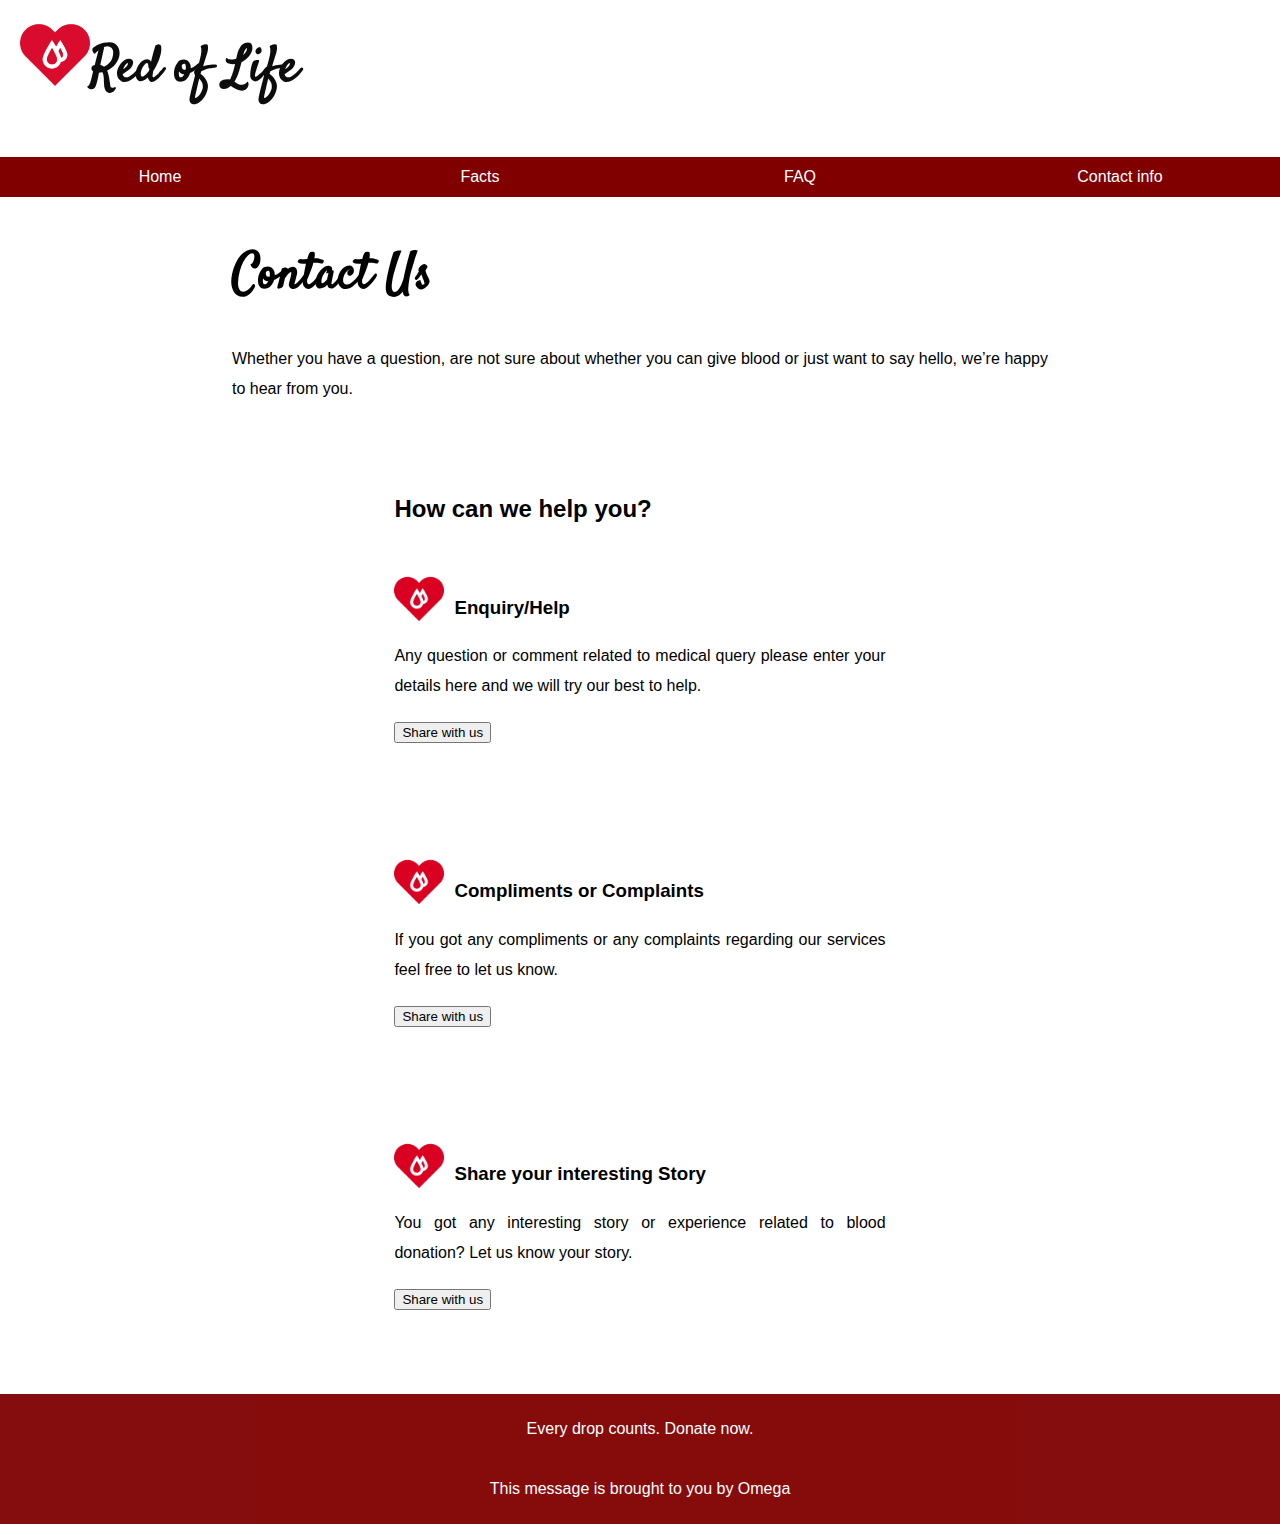
<file: contact.html>
<!DOCTYPE html>
<html lang="en" dir="ltr">
  <head>
    <meta charset="utf-8">
    <title>Red of Life</title>
    <link rel="icon" href="img/heart2.ico">
    <link href="https://fonts.googleapis.com/css?family=Satisfy" rel="stylesheet">
    <link href="https://fonts.googleapis.com/css?family=Alegreya+Sans" rel="stylesheet">
    <link rel="stylesheet" href="redstyle.css">
  </head>
  <body>
    <header>
      <img src="img/heart2.png" id="logo" alt="img">
      <h1>Red of Life</h1>
    </header>
    <div class="menu">
      <nav>
        <ul>
          <li><a href="index.html">Home</a></li>
          <li>Facts
            <ul>
              <li><a href="history.html">History</a></li>
              <li><a href="research.html">Research</a></li>
              <li><a href="statistics.html">Statistics</a></li>
              <li><a href="bloodtype.html">Blood Types</a></li>
              <li><a href="guide.html">Guide to donating blood</a></li>
              <li><a href="funfacts.html">Fun Facts</a></li>
              <li><a href="diseases.html">Blood Diseases</a></li>
              <li><a href="drive.html">Blood Drives</a></li>
            </ul>
          </li>
          <li><a href="faq.html">FAQ</a></li>
          <li><a href="contact.html">Contact info</a></li>
        </ul>
      </nav>

    </div>
    <section>
      <h1>Contact Us</h1>
      <p>Whether you have a question, are not sure about whether you can give blood or just want to say hello, we’re happy to hear from you.</p>

      <div class="">

        <section>
          <h2>How can we help you?</h2><br>
          <img src="img/heart2.png" id="logosmall" alt="">
          <h3>Enquiry/Help</h3>
          <p>Any question or comment related to medical query please enter your details here and we will try our best to help.</p>
          <input type="button" onclick="location.href='form.html'" value="Share with us" />
        </section>

        <section>
          <img src="img/heart2.png" id="logosmall" alt="">
          <h3>Compliments or Complaints</h3>
          <p>If you got any compliments or any complaints regarding our services feel free to let us know.</p>
          <input type="button" onclick="location.href='form.html'" value="Share with us" />
        </section>

        <section>
          <img src="img/heart2.png" id="logosmall" alt="">
          <h3>Share your interesting Story</h3>
          <p>You got any interesting story or experience related to blood donation? Let us know your story.</p>
          <input type="button" onclick="location.href='form.html'" value="Share with us" />
        </section>

      </div>
    </section>
    <footer>Every drop counts. Donate now. <br><br>This message is brought to you by Omega </footer>
  </body>
</html>
</file>
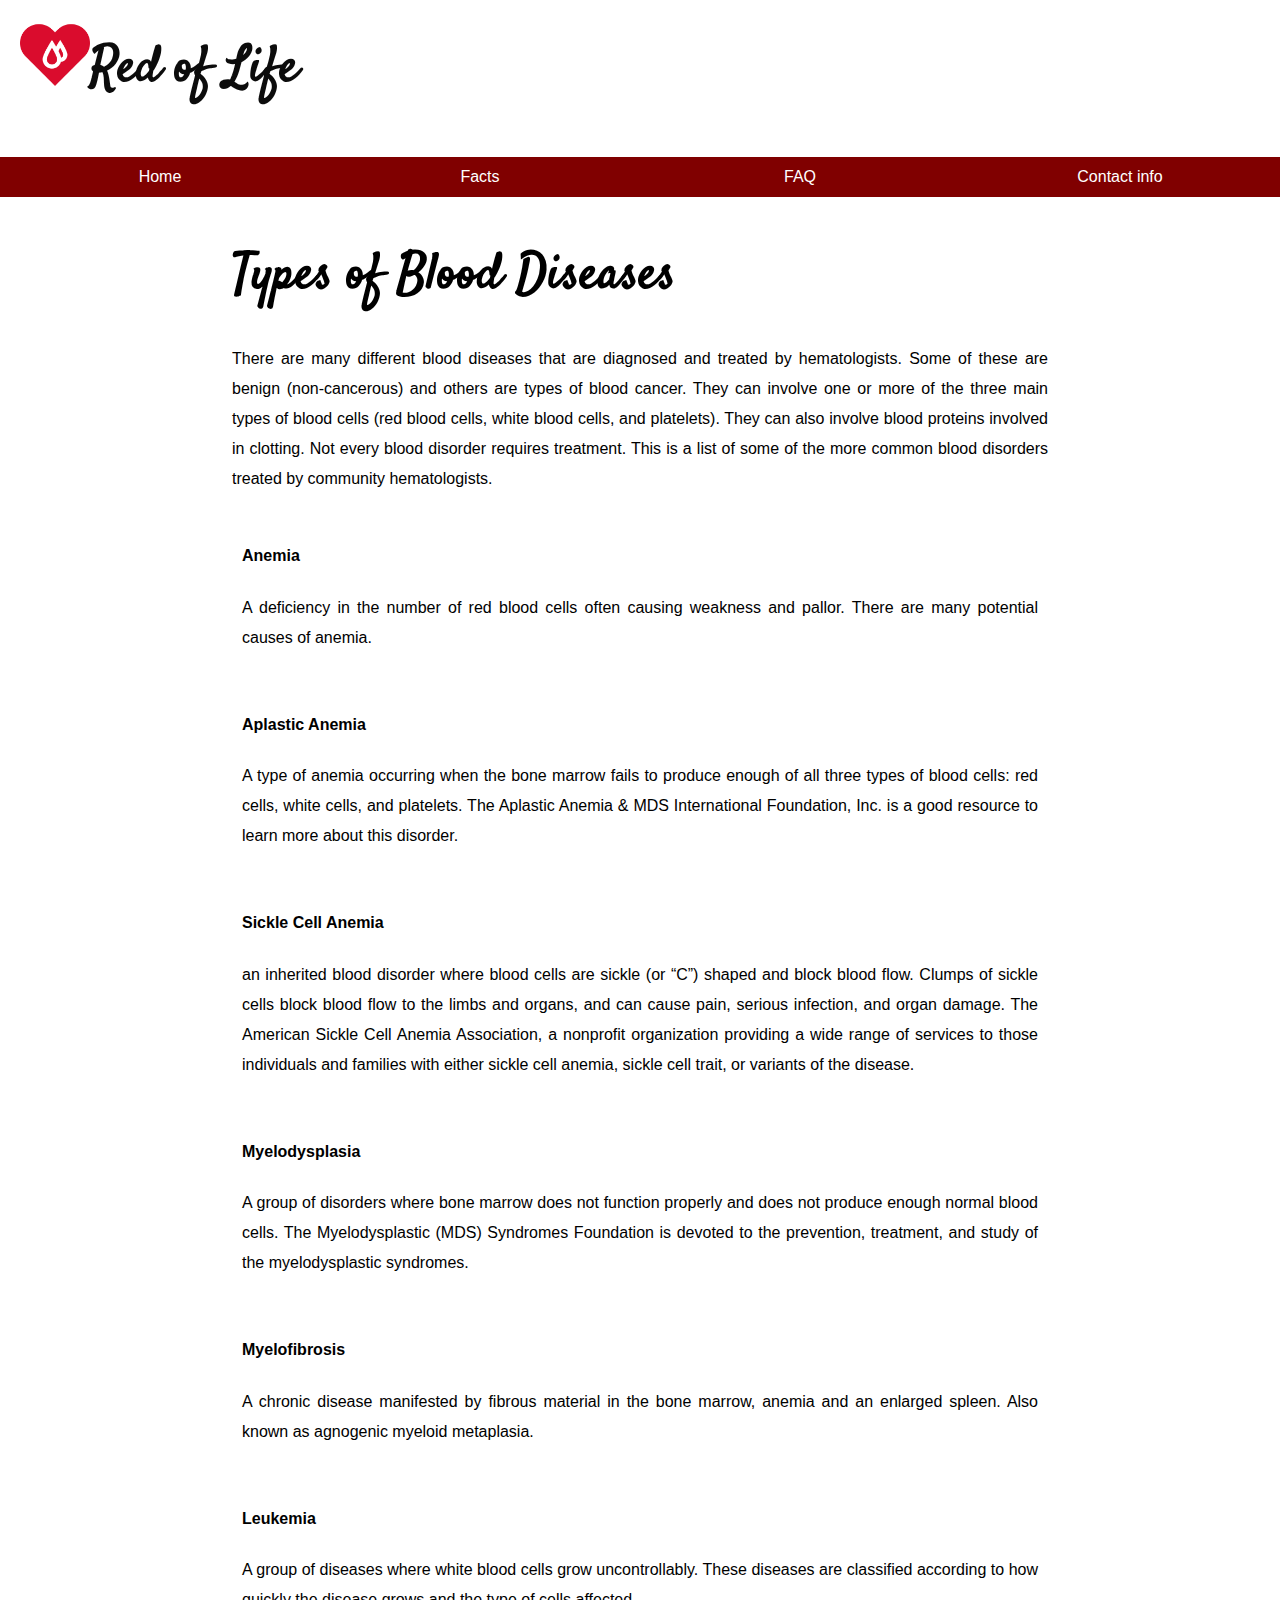
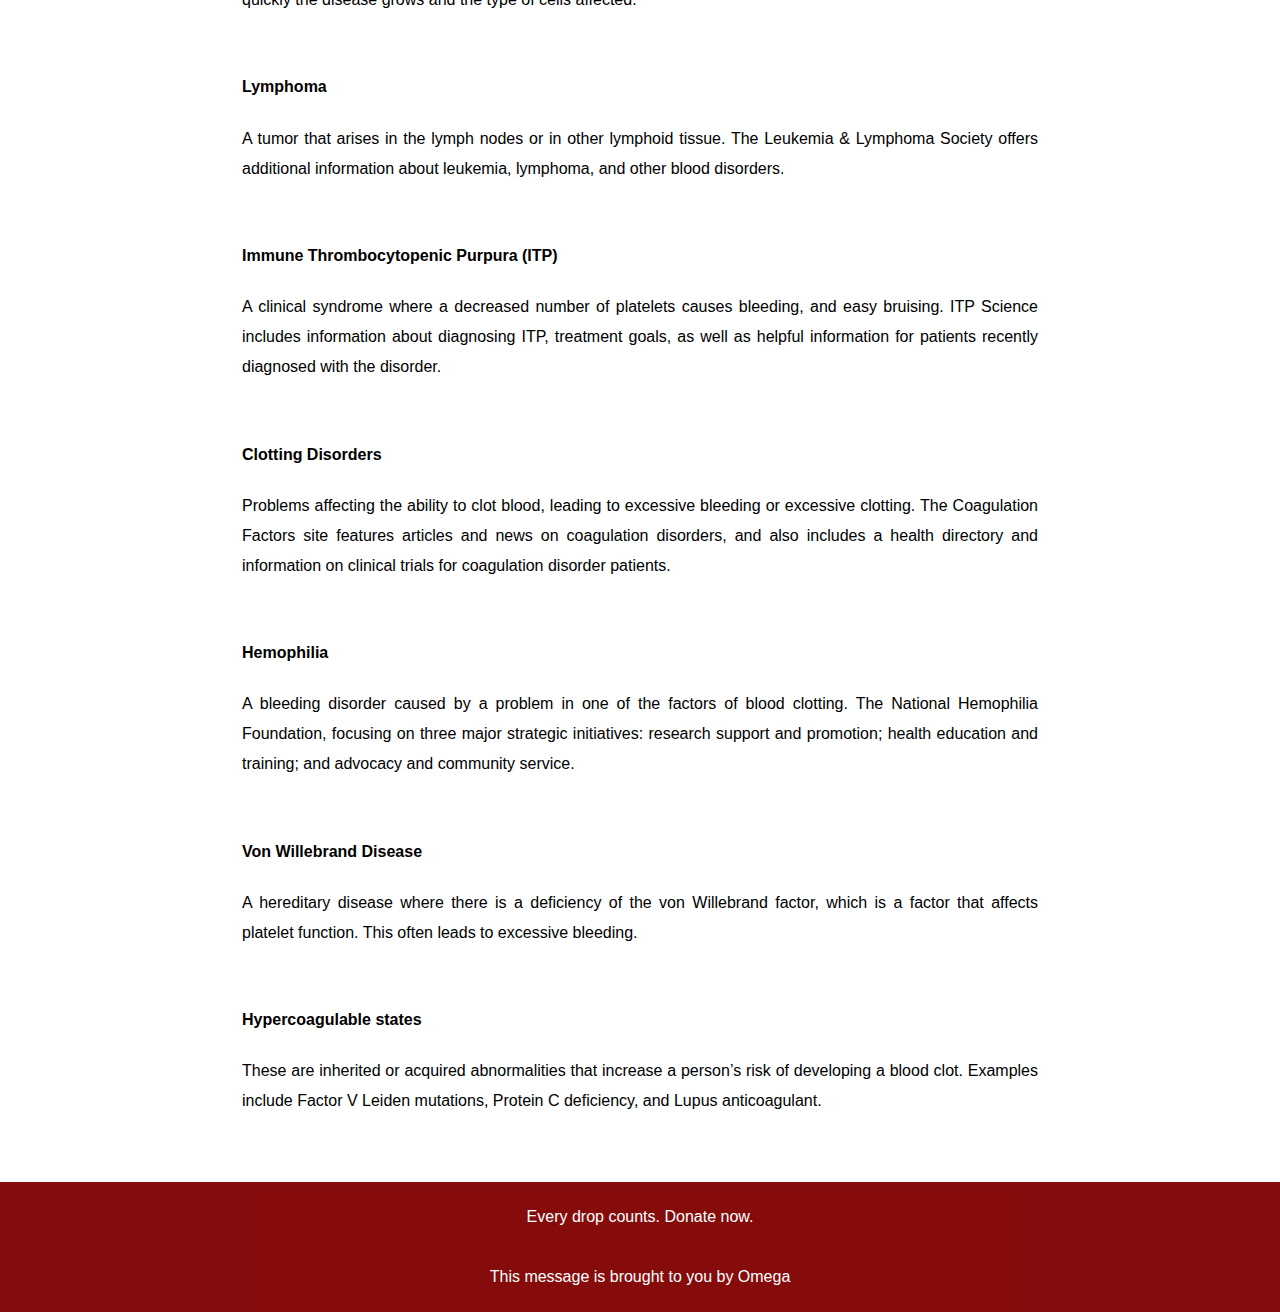
<file: diseases.html>
<!DOCTYPE html>
<html lang="en" dir="ltr">
  <head>
    <meta charset="utf-8">
    <title>Red of Life</title>
    <link rel="icon" href="img/heart2.ico">
    <link href="https://fonts.googleapis.com/css?family=Satisfy" rel="stylesheet">
    <link href="https://fonts.googleapis.com/css?family=Alegreya+Sans" rel="stylesheet">
    <link rel="stylesheet" href="redstyle.css">
  </head>
  <body>
    <header>
      <img src="img/heart2.png" id="logo" alt="img">
      <h1>Red of Life</h1>
    </header>
    <div class="menu">
      <nav>
        <ul>
          <li><a href="index.html">Home</a></li>
          <li>Facts
            <ul>
              <li><a href="history.html">History</a></li>
              <li><a href="research.html">Research</a></li>
              <li><a href="statistics.html">Statistics</a></li>
              <li><a href="bloodtype.html">Blood Types</a></li>
              <li><a href="guide.html">Guide to donating blood</a></li>
              <li><a href="funfacts.html">Fun Facts</a></li>
              <li><a href="diseases.html">Blood Diseases</a></li>
              <li><a href="drive.html">Blood Drives</a></li>
            </ul>
          </li>
          <li><a href="faq.html">FAQ</a></li>
          <li><a href="contact.html">Contact info</a></li>
        </ul>
      </nav>

    </div>
    <section>
      <h1>Types of Blood Diseases</h1>
      <p>There are many different blood diseases that are diagnosed and treated by hematologists.
         Some of these are benign (non-cancerous) and others are types of blood cancer. They can involve one or more of the three main types of blood cells
         (red blood cells, white blood cells, and platelets). They can also involve blood proteins involved in clotting. Not every blood disorder requires treatment.
          This is a list of some of the more common blood disorders treated by community hematologists.</p>
      <div class="isi">
        <h4>Anemia</h4>
        <p>A deficiency in the number of red blood cells often causing weakness and pallor. There are many potential causes of anemia.</p>
      </div>

      <div class="isi">
        <h4>Aplastic Anemia</h4>
        <p>A type of anemia occurring when the bone marrow fails to produce enough of all three types of blood cells: red cells, white cells, and platelets.
          The Aplastic Anemia & MDS International Foundation, Inc. is a good resource to learn more about this disorder.</p>
      </div>

      <div class="isi">
        <h4>Sickle Cell Anemia</h4>
        <p>an inherited blood disorder where blood cells are sickle (or “C”) shaped and block blood flow. Clumps of sickle cells block blood flow to the limbs and organs, and can cause pain, serious infection, and organ damage.
          The American Sickle Cell Anemia Association, a nonprofit organization providing a wide range of services to those individuals and families with either sickle cell anemia, sickle cell trait, or variants of the disease.</p>
      </div>

      <div class="isi">
        <h4>Myelodysplasia</h4>
        <p>A group of disorders where bone marrow does not function properly and does not produce enough normal blood cells. The Myelodysplastic (MDS) Syndromes Foundation is devoted to the prevention, treatment, and study of the myelodysplastic syndromes.</p>
      </div>

      <div class="isi">
        <h4>Myelofibrosis</h4>
        <p>A chronic disease manifested by fibrous material in the bone marrow, anemia and an enlarged spleen. Also known as agnogenic myeloid metaplasia.</p>
      </div>

      <div class="isi">
        <h4>Leukemia</h4>
        <p>A group of diseases where white blood cells grow uncontrollably. These diseases are classified according to how quickly the disease grows and the type of cells affected.</p>
      </div>

      <div class="isi">
        <h4>Lymphoma</h4>
        <p>A tumor that arises in the lymph nodes or in other lymphoid tissue.
          The Leukemia & Lymphoma Society offers additional information about leukemia, lymphoma, and other blood disorders.</p>
      </div>

      <div class="isi">
        <h4>Immune Thrombocytopenic Purpura (ITP)</h4>
        <p>A clinical syndrome where a decreased number of platelets causes bleeding, and easy bruising. ITP Science includes information about diagnosing ITP, treatment goals, as well as helpful information for patients recently diagnosed with the disorder.</p>
      </div>

      <div class="isi">
        <h4>Clotting Disorders</h4>
        <p>Problems affecting the ability to clot blood, leading to excessive bleeding or excessive clotting. The Coagulation Factors site features articles and news on coagulation disorders, and also includes a health directory and information on clinical trials for coagulation disorder patients.</p>
      </div>

      <div class="isi">
        <h4>Hemophilia</h4>
        <p>A bleeding disorder caused by a problem in one of the factors of blood clotting. The National Hemophilia Foundation, focusing on three major strategic initiatives: research support and promotion; health education and training; and advocacy and community service.</p>
      </div>

      <div class="isi">
        <h4>Von Willebrand Disease</h4>
        <p>A hereditary disease where there is a deficiency of the von Willebrand factor, which is a factor that affects platelet function. This often leads to excessive bleeding.</p>
      </div>

      <div class="isi">
        <h4>Hypercoagulable states</h4>
        <p> These are inherited or acquired abnormalities that increase a person’s risk of developing a blood clot. Examples include Factor V Leiden mutations, Protein C deficiency, and Lupus anticoagulant.</p>
      </div>

    </section>
    <footer>Every drop counts. Donate now. <br><br>This message is brought to you by Omega </footer>
  </body>
</html>
</file>
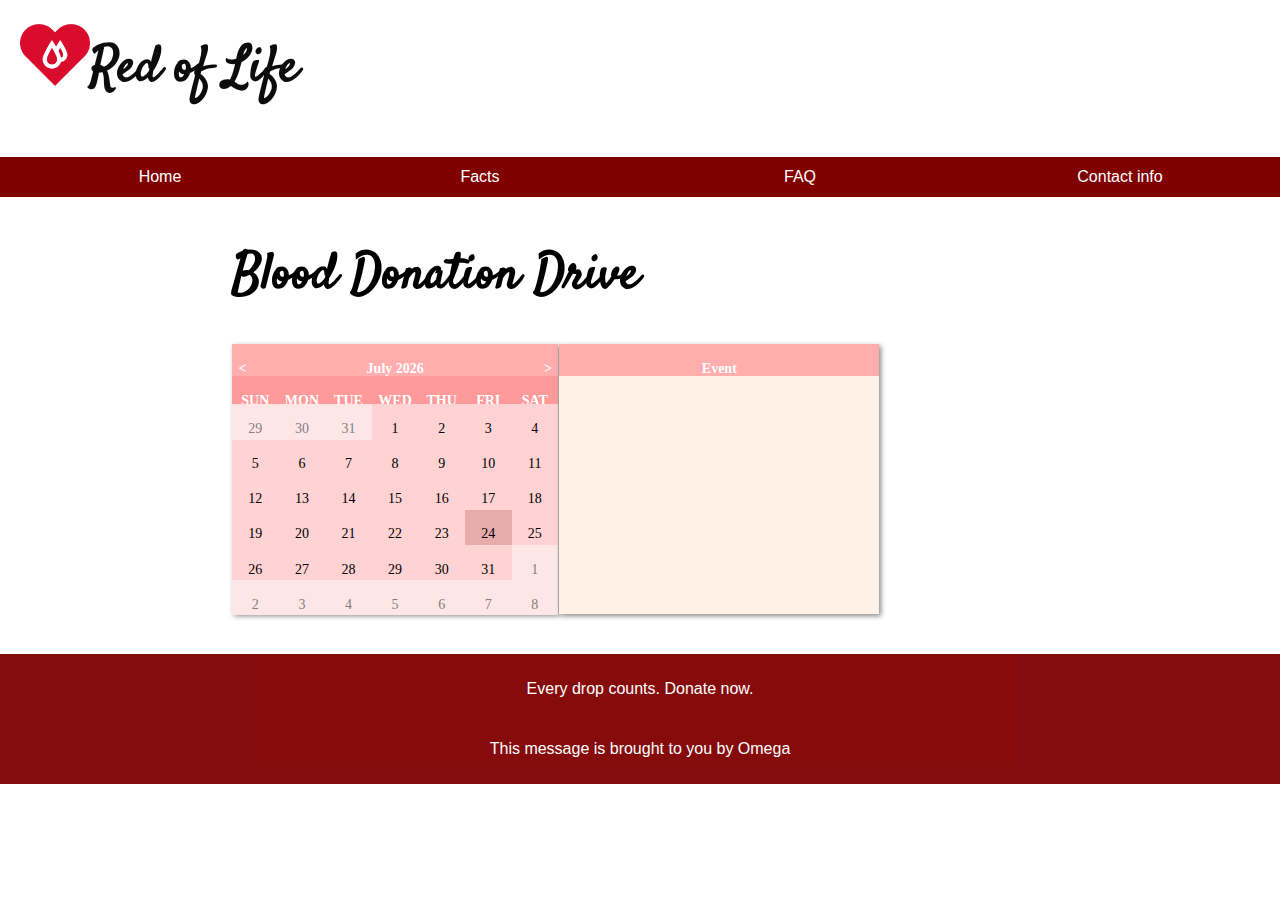
<file: drive.html>
<!DOCTYPE html>
<html lang="en" dir="ltr">
  <head>
    <meta charset="utf-8">
    <title>Red of Life</title>
    <link rel="icon" href="img/heart2.ico">
    <link href="https://fonts.googleapis.com/css?family=Satisfy" rel="stylesheet">
    <link href="https://fonts.googleapis.com/css?family=Alegreya+Sans" rel="stylesheet">
    <link rel="stylesheet" href="redstyle.css">
    <script type="text/javascript" src="jquery-1.11.0.min.js"></script>
    <script type="text/javascript" src="jquery.e-calendar.js"></script>
    <script type="text/javascript" src="index.js"></script>
    <link rel="stylesheet" href="jquery.e-calendar.css"/>



  </head>
  <body>
    <header>
      <img src="img/heart2.png" id="logo" alt="img">
      <h1>Red of Life</h1>
    </header>
    <div class="menu">
      <nav>
        <ul>
          <li><a href="index.html">Home</a></li>
          <li>Facts
            <ul>
              <li><a href="history.html">History</a></li>
              <li><a href="research.html">Research</a></li>
              <li><a href="statistics.html">Statistics</a></li>
              <li><a href="bloodtype.html">Blood Types</a></li>
              <li><a href="guide.html">Guide to donating blood</a></li>
              <li><a href="funfacts.html">Fun Facts</a></li>
              <li><a href="diseases.html">Blood Diseases</a></li>
              <li><a href="drive.html">Blood Drives</a></li>
            </ul>
          </li>
          <li><a href="faq.html">FAQ</a></li>
          <li><a href="contact.html">Contact info</a></li>
        </ul>
      </nav>

    </div>
    <section>
      <h1>Blood Donation Drive</h1>
      <div id="calendar"></div>


    </section>
    <footer>Every drop counts. Donate now. <br><br>This message is brought to you by Omega </footer>
  </body>
</html>
</file>
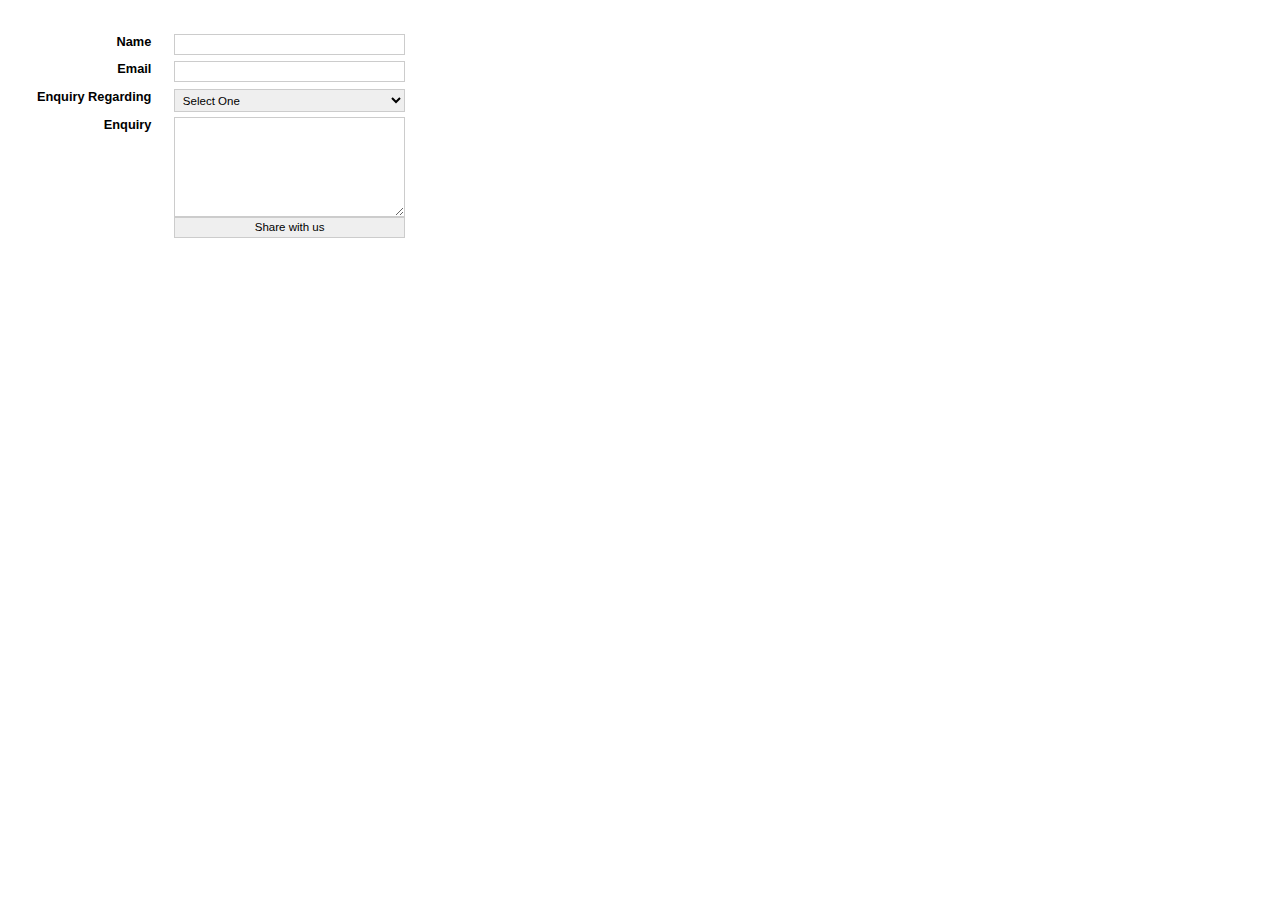
<file: form.html>
<!DOCTYPE html>
<html lang="en">
<head>
<meta charset="utf-8">
<meta name="viewport" content="width=device-width, initial-scale=1">
<meta http-equiv="x-ua-compatible" content="ie=edge">
<title>Red of Life</title>

<!-- CSS -->
<style>
.myForm {
font-family: "Lucida Sans Unicode", "Lucida Grande", sans-serif;
font-size: 0.8em;
width: 30em;
padding: 1em;
}

.myForm * {
box-sizing: border-box;
}

.myForm label {
padding: 0;
font-weight: bold;
text-align: right;
display: block;
}

.myForm input,
.myForm select,
.myForm textarea {
margin-left: 2em;
float: right;
width: 20em;
border: 1px solid #ccc;
font-family: "Lucida Sans Unicode", "Lucida Grande", sans-serif;
font-size: 0.9em;
padding: 0.3em;
}

.myForm textarea {
height: 100px;
}

.myForm button {
padding: 1em;
border-radius: 0.5em;
background: #eee;
border: none;
font-weight: bold;
margin-left: 14em;
margin-top: 1.8em;
}

.myForm button:hover {
background: #ccc;
cursor: pointer;
}
</style>

</head>
<body>

<form class="myForm" method="get" enctype="application/x-www-form-urlencoded" action="/html/codes/html_form_handler.cfm">

<p>
<label>Name
<input type="text" name="customer_name" required>
</label>
</p>

<p>
<label>Email
<input type="email" name="email_address">
</label>
</p>

<p>
<label>Enquiry Regarding
<select id="pickup_place" name="pickup_place">
<option value="" selected="selected">Select One</option>
<option value="story" >Story</option>
<option value="comment" >Comment</option>
<option value="complaint" >Complaint</option>
</select>
</label>
</p>

<p>
<label>Enquiry
<textarea name="comments" maxlength="500"></textarea>
</label>
</p>

<p><input type="button" onclick="javascript:alert('Thank you');window.location.href='contact.html'; return false;" value="Share with us" /></p>

</form>



</body>
</html>
</file>
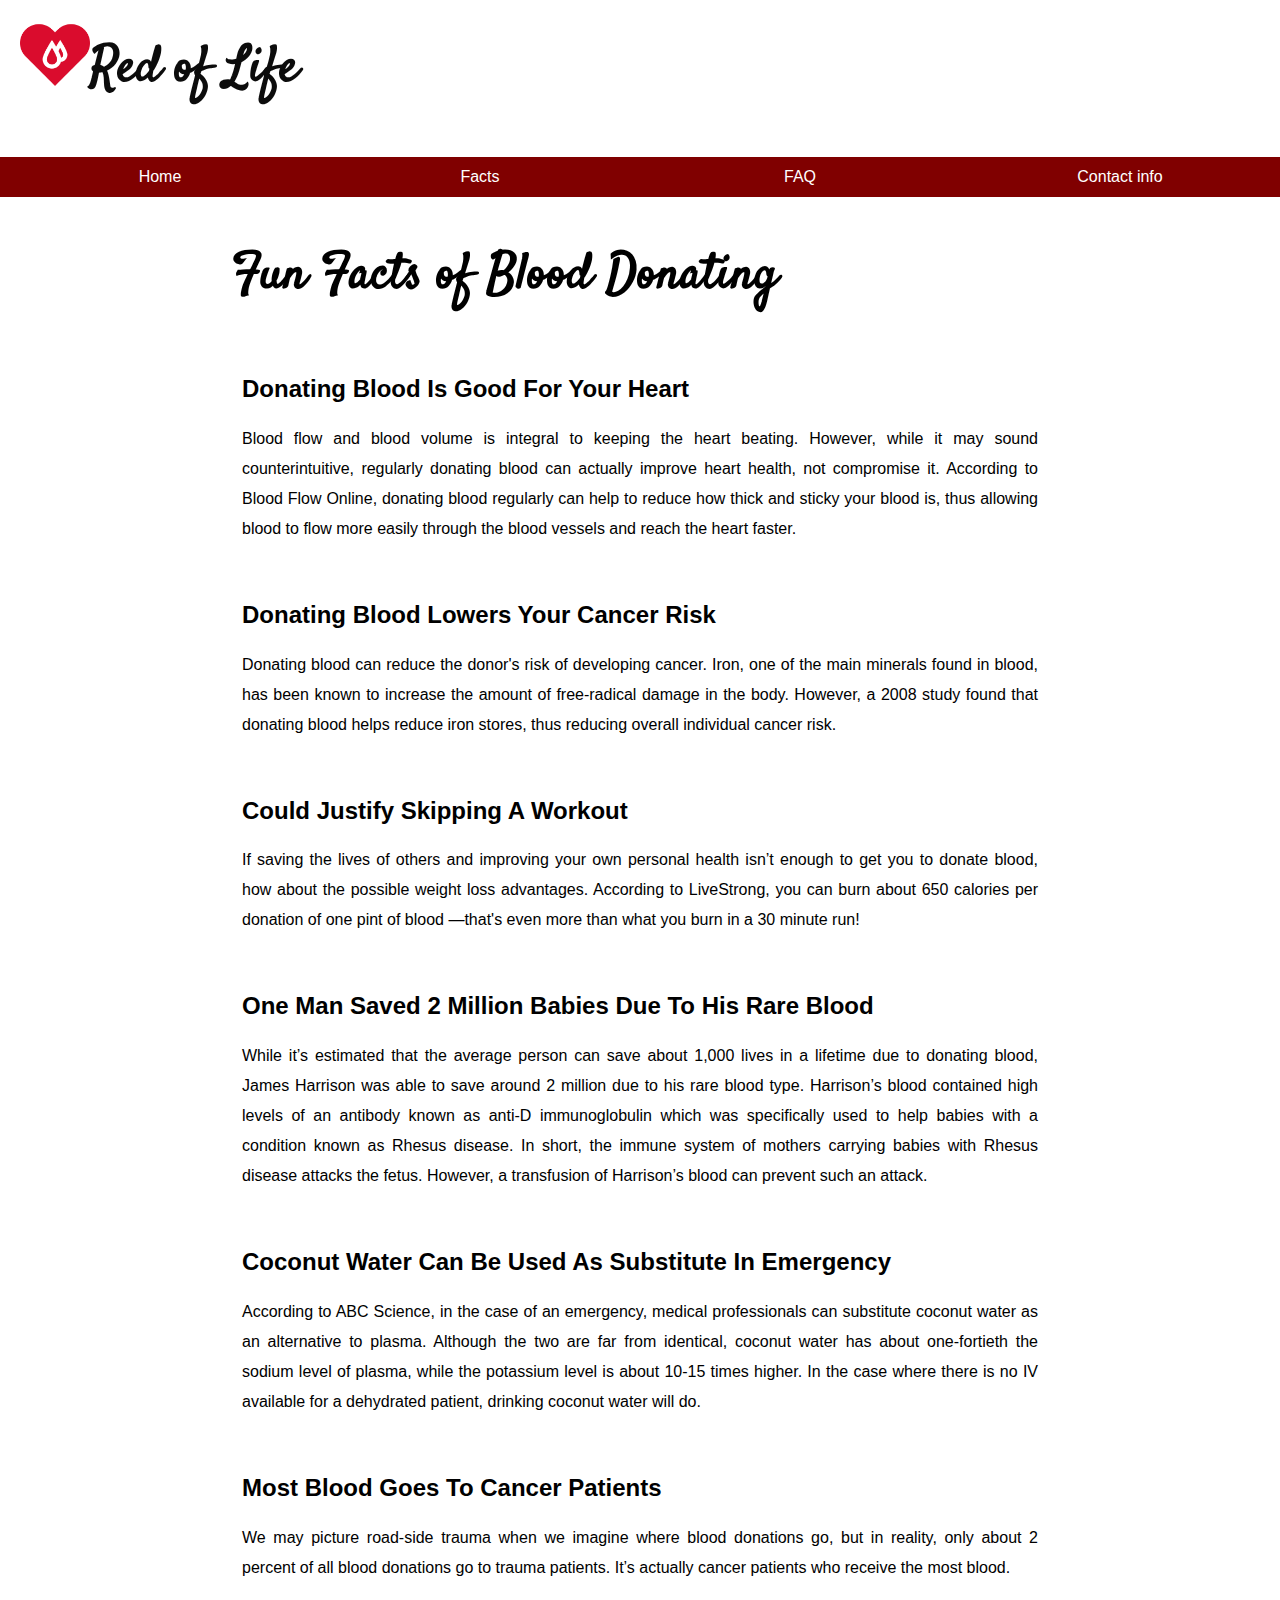
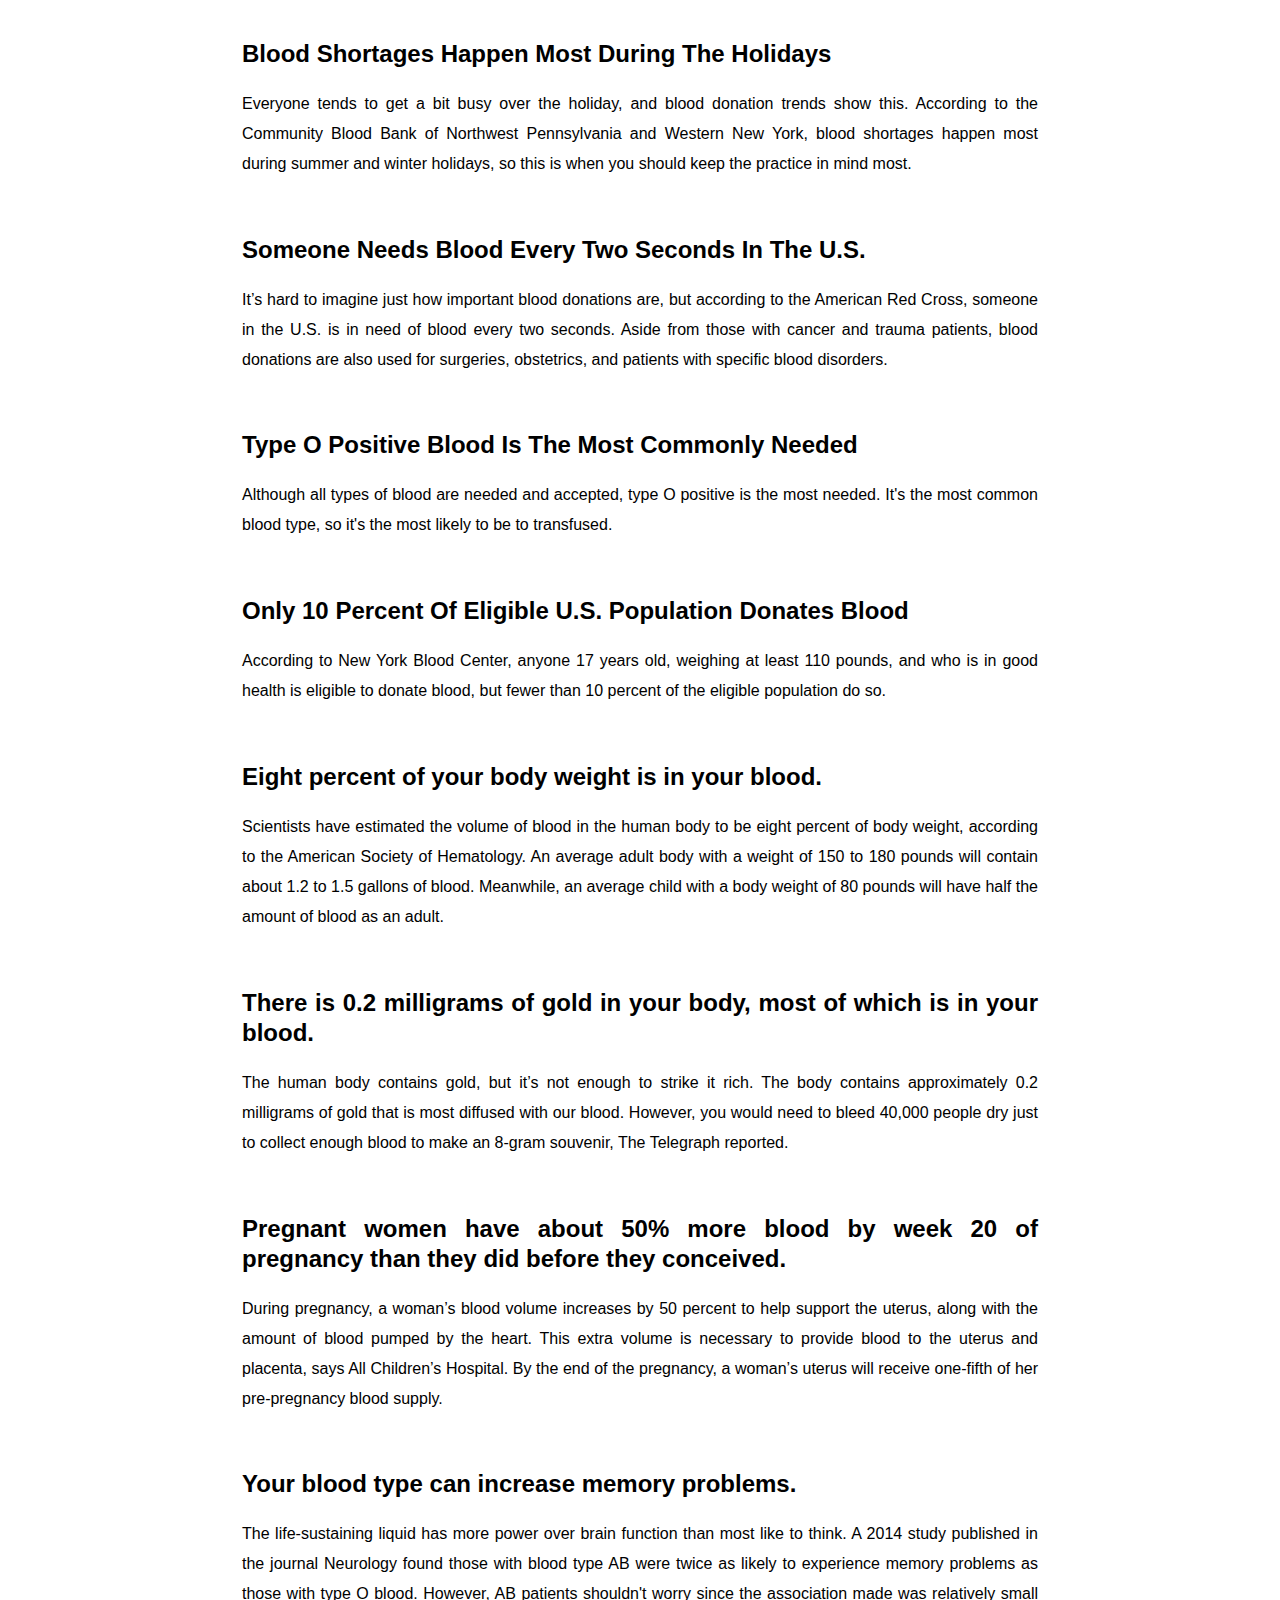
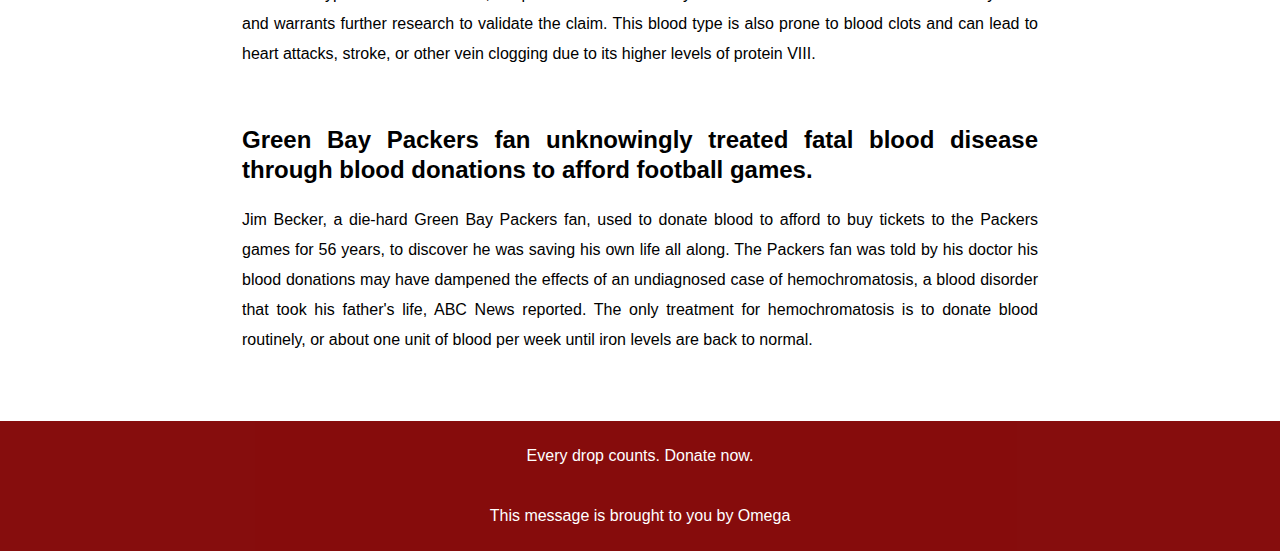
<file: funfacts.html>
<!DOCTYPE html>
<html lang="en" dir="ltr">
  <head>
    <meta charset="utf-8">
    <title>Red of Life</title>
    <link rel="icon" href="img/heart2.ico">
    <link href="https://fonts.googleapis.com/css?family=Satisfy" rel="stylesheet">
    <link href="https://fonts.googleapis.com/css?family=Alegreya+Sans" rel="stylesheet">
    <link rel="stylesheet" href="redstyle.css">
  </head>
  <body>
    <header>
      <img src="img/heart2.png" id="logo" alt="img">
      <h1>Red of Life</h1>
    </header>
    <div class="menu">
      <nav>
        <ul>
          <li><a href="index.html">Home</a></li>
          <li>Facts
            <ul>
              <li><a href="history.html">History</a></li>
              <li><a href="research.html">Research</a></li>
              <li><a href="statistics.html">Statistics</a></li>
              <li><a href="bloodtype.html">Blood Types</a></li>
              <li><a href="guide.html">Guide to donating blood</a></li>
              <li><a href="funfacts.html">Fun Facts</a></li>
              <li><a href="diseases.html">Blood Diseases</a></li>
              <li><a href="drive.html">Blood Drives</a></li>
            </ul>
          </li>
          <li><a href="faq.html">FAQ</a></li>
          <li><a href="contact.html">Contact info</a></li>
        </ul>
      </nav>

    </div>
    <section>
      <h1>Fun Facts of Blood Donating</h1>
      <div class="isi">
        <h2>Donating Blood Is Good For Your Heart</h2>
        <p>Blood flow and blood volume is integral to keeping the heart beating.
          However, while it may sound counterintuitive, regularly donating blood can actually improve heart health, not compromise it.
          According to Blood Flow Online, donating blood regularly can help to reduce how thick and sticky your blood is, thus allowing blood to flow more easily through the blood vessels and reach the heart faster.</p>
      </div>
      <div class="isi">
        <h2>Donating Blood Lowers Your Cancer Risk</h2>
        <p>Donating blood can reduce the donor's risk of developing cancer.
          Iron, one of the main minerals found in blood, has been known to increase the amount of free-radical damage in the body.
          However, a 2008 study found that donating blood helps reduce iron stores, thus reducing overall individual cancer risk.</p>
      </div>
      <div class="isi">
        <h2>Could Justify Skipping A Workout</h2>
        <p>If saving the lives of others and improving your own personal health isn’t enough to get you to donate blood, how about the possible weight loss advantages.
          According to LiveStrong, you can burn about 650 calories per donation of one pint of blood —that's even more than what you burn in a 30 minute run!</p>
      </div>
      <div class="isi">
        <h2>One Man Saved 2 Million Babies Due To His Rare Blood</h2>
        <p>While it’s estimated that the average person can save about 1,000 lives in a lifetime due to donating blood, James Harrison was able to save around 2 million due to his rare blood type.
          Harrison’s blood contained high levels of an antibody known as anti-D immunoglobulin which was specifically used to help babies with a condition known as Rhesus disease.
          In short, the immune system of mothers carrying babies with Rhesus disease attacks the fetus. However, a transfusion of Harrison’s blood can prevent such an attack.</p>
      </div>
      <div class="isi">
        <h2>Coconut Water Can Be Used As Substitute In Emergency</h2>
        <p>According to ABC Science, in the case of an emergency, medical professionals can substitute coconut water as an alternative to plasma.
          Although the two are far from identical, coconut water has about one-fortieth the sodium level of plasma, while the potassium level is about 10-15 times higher.
          In the case where there is no IV available for a dehydrated patient, drinking coconut water will do.</p>
      </div>
      <div class="isi">
        <h2>Most Blood Goes To Cancer Patients</h2>
        <p>We may picture road-side trauma when we imagine where blood donations go, but in reality, only about 2 percent of all blood donations go to trauma patients.
          It’s actually cancer patients who receive the most blood.</p>
      </div>
      <div class="isi">
        <h2>Blood Shortages Happen Most During The Holidays</h2>
        <p>Everyone tends to get a bit busy over the holiday, and blood donation trends show this.
          According to the Community Blood Bank of Northwest Pennsylvania and Western New York, blood shortages happen most during summer and winter holidays,
          so this is when you should keep the practice in mind most.</p>
      </div>
      <div class="isi">
        <h2>Someone Needs Blood Every Two Seconds In The U.S.</h2>
        <p>It’s hard to imagine just how important blood donations are, but according to the American Red Cross, someone in the U.S. is in need of blood every two seconds.
          Aside from those with cancer and trauma patients, blood donations are also used for surgeries, obstetrics, and patients with specific blood disorders.</p>
      </div>
      <div class="isi">
        <h2>Type O Positive Blood Is The Most Commonly Needed </h2>
        <p>Although all types of blood are needed and accepted, type O positive is the most needed. It's the most common blood type, so it's the most likely to be to transfused.</p>
      </div>
      <div class="isi">
        <h2>Only 10 Percent Of Eligible U.S. Population Donates Blood</h2>
        <p>According to New York Blood Center, anyone 17 years old, weighing at least 110 pounds, and who is in good health is eligible to donate blood, but fewer than 10 percent of the eligible population do so.</p>
      </div>
      <div class="isi">
        <h2>Eight percent of your body weight is in your blood.</h2>
        <p>Scientists have estimated the volume of blood in the human body to be eight percent of body weight, according to the American Society of Hematology.
          An average adult body with a weight of 150 to 180 pounds will contain about 1.2 to 1.5 gallons of blood.
          Meanwhile, an average child with a body weight of 80 pounds will have half the amount of blood as an adult.</p>
      </div>
      <div class="isi">
        <h2>There is 0.2 milligrams of gold in your body, most of which is in your blood.</h2>
        <p>The human body contains gold, but it’s not enough to strike it rich.
          The body contains approximately 0.2 milligrams of gold that is most diffused with our blood.
          However, you would need to bleed 40,000 people dry just to collect enough blood to make an 8-gram souvenir, The Telegraph reported.</p>
      </div>

      <div class="isi">
        <h2>Pregnant women have about 50% more blood by week 20 of pregnancy than they did before they conceived.</h2>
        <p>During pregnancy, a woman’s blood volume increases by 50 percent to help support the uterus, along with the amount of blood pumped by the heart.
          This extra volume is necessary to provide blood to the uterus and placenta, says All Children’s Hospital.
          By the end of the pregnancy, a woman’s uterus will receive one-fifth of her pre-pregnancy blood supply.</p>
      </div>
      <div class="isi">
        <h2> Your blood type can increase memory problems.</h2>
        <p>The life-sustaining liquid has more power over brain function than most like to think.
          A 2014 study published in the journal Neurology found those with blood type AB were twice as likely to experience memory problems as those with type O blood.
          However, AB patients shouldn't worry since the association made was relatively small and warrants further research to validate the claim.
          This blood type is also prone to blood clots and can lead to heart attacks, stroke, or other vein clogging due to its higher levels of protein VIII.</p>
      </div>
      <div class="isi">
        <h2>Green Bay Packers fan unknowingly treated fatal blood disease through blood donations to afford football games.</h2>
        <p>Jim Becker, a die-hard Green Bay Packers fan, used to donate blood to afford to buy tickets to the Packers games for 56 years, to discover he was saving his own life all along.
          The Packers fan was told by his doctor his blood donations may have dampened the effects of an undiagnosed case of hemochromatosis, a blood disorder that took his father's life, ABC News reported.
          The only treatment for hemochromatosis is to donate blood routinely, or about one unit of blood per week until iron levels are back to normal.</p>
      </div>
    </section>
    <footer>Every drop counts. Donate now. <br><br>This message is brought to you by Omega </footer>
  </body>
</html>
</file>
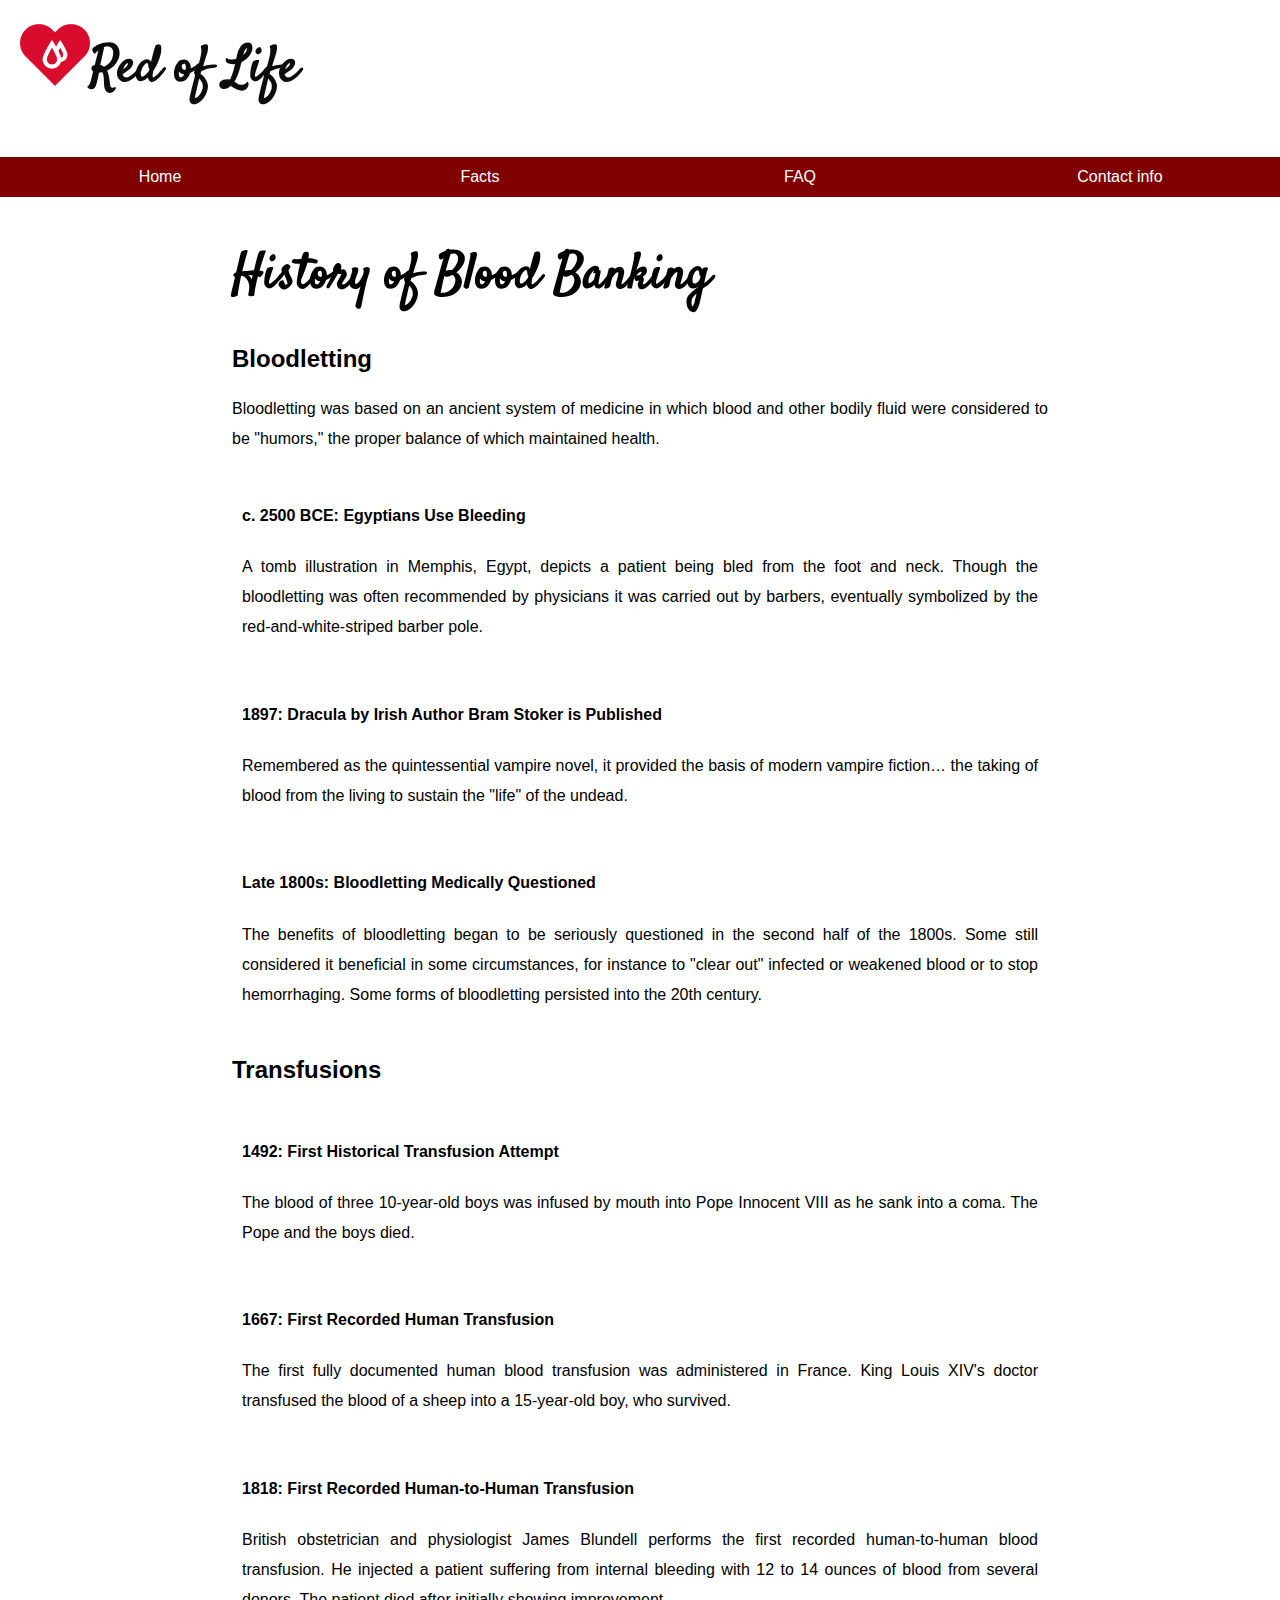
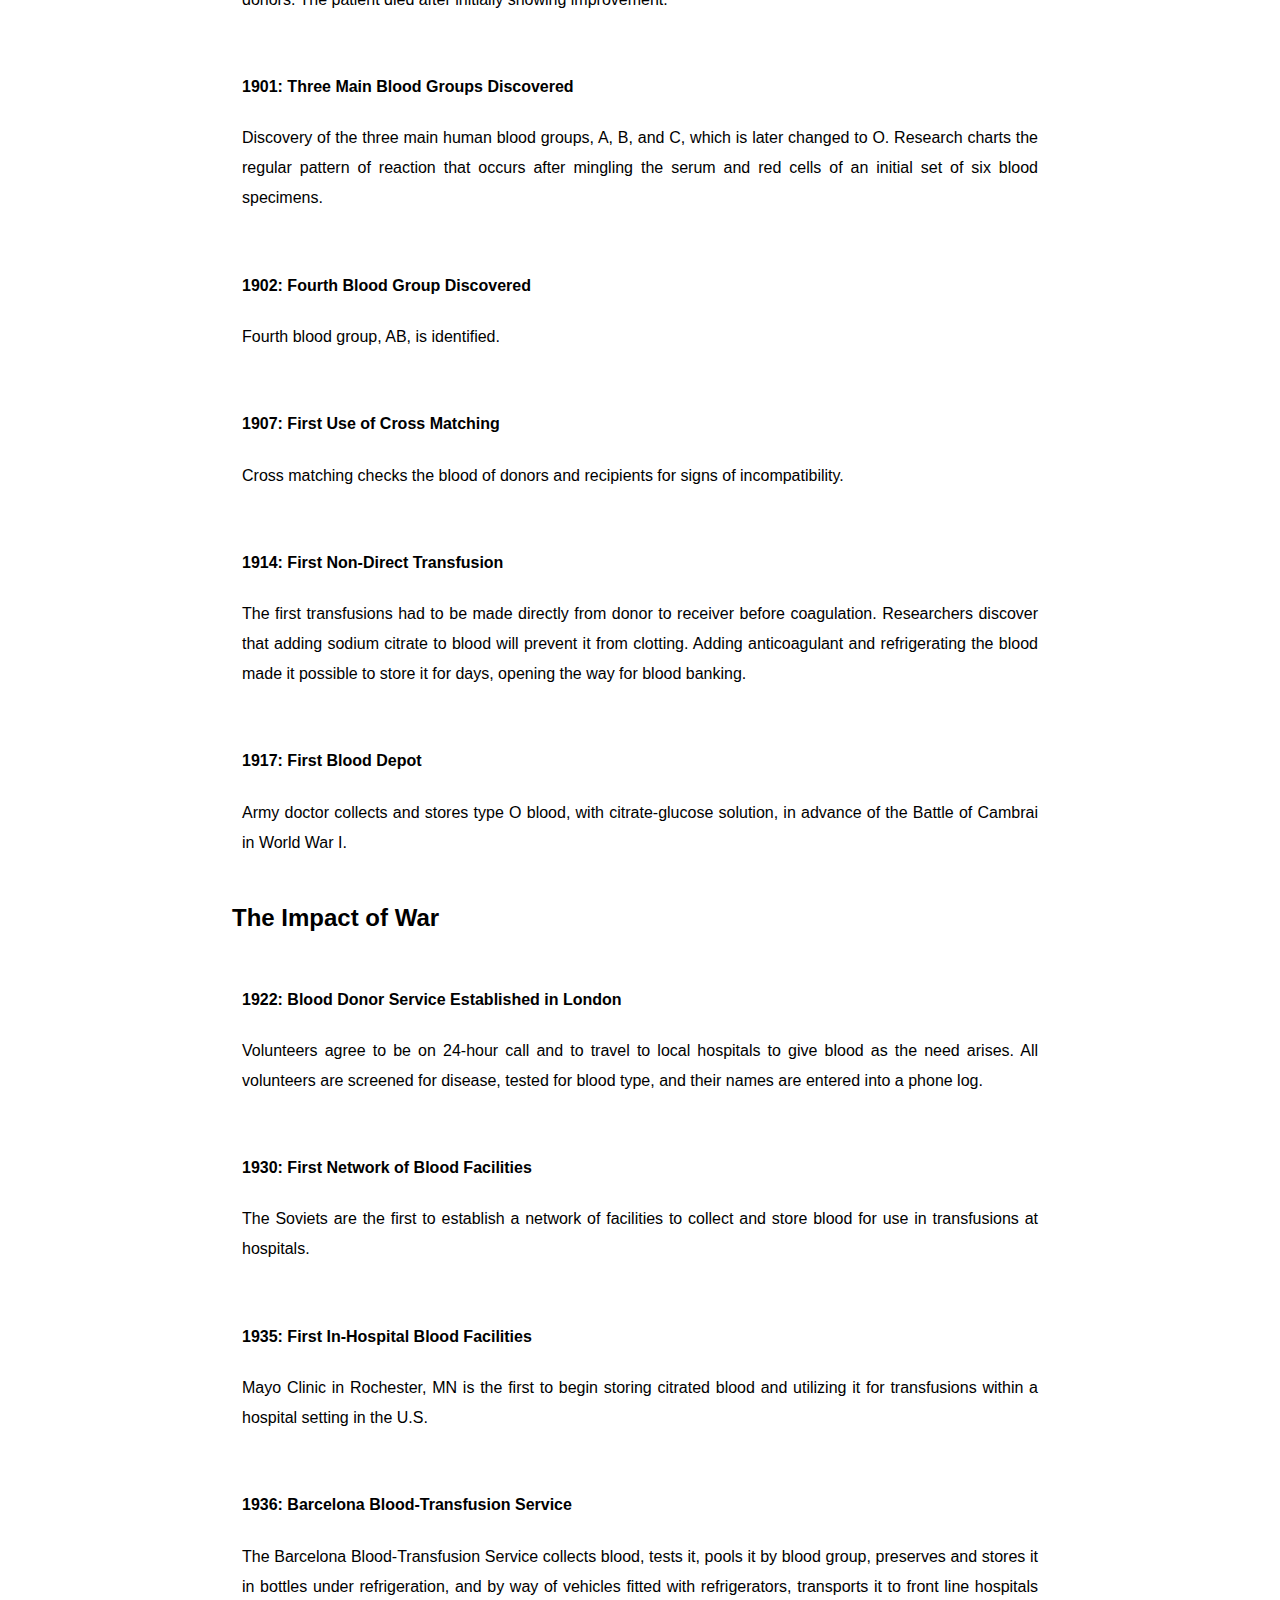
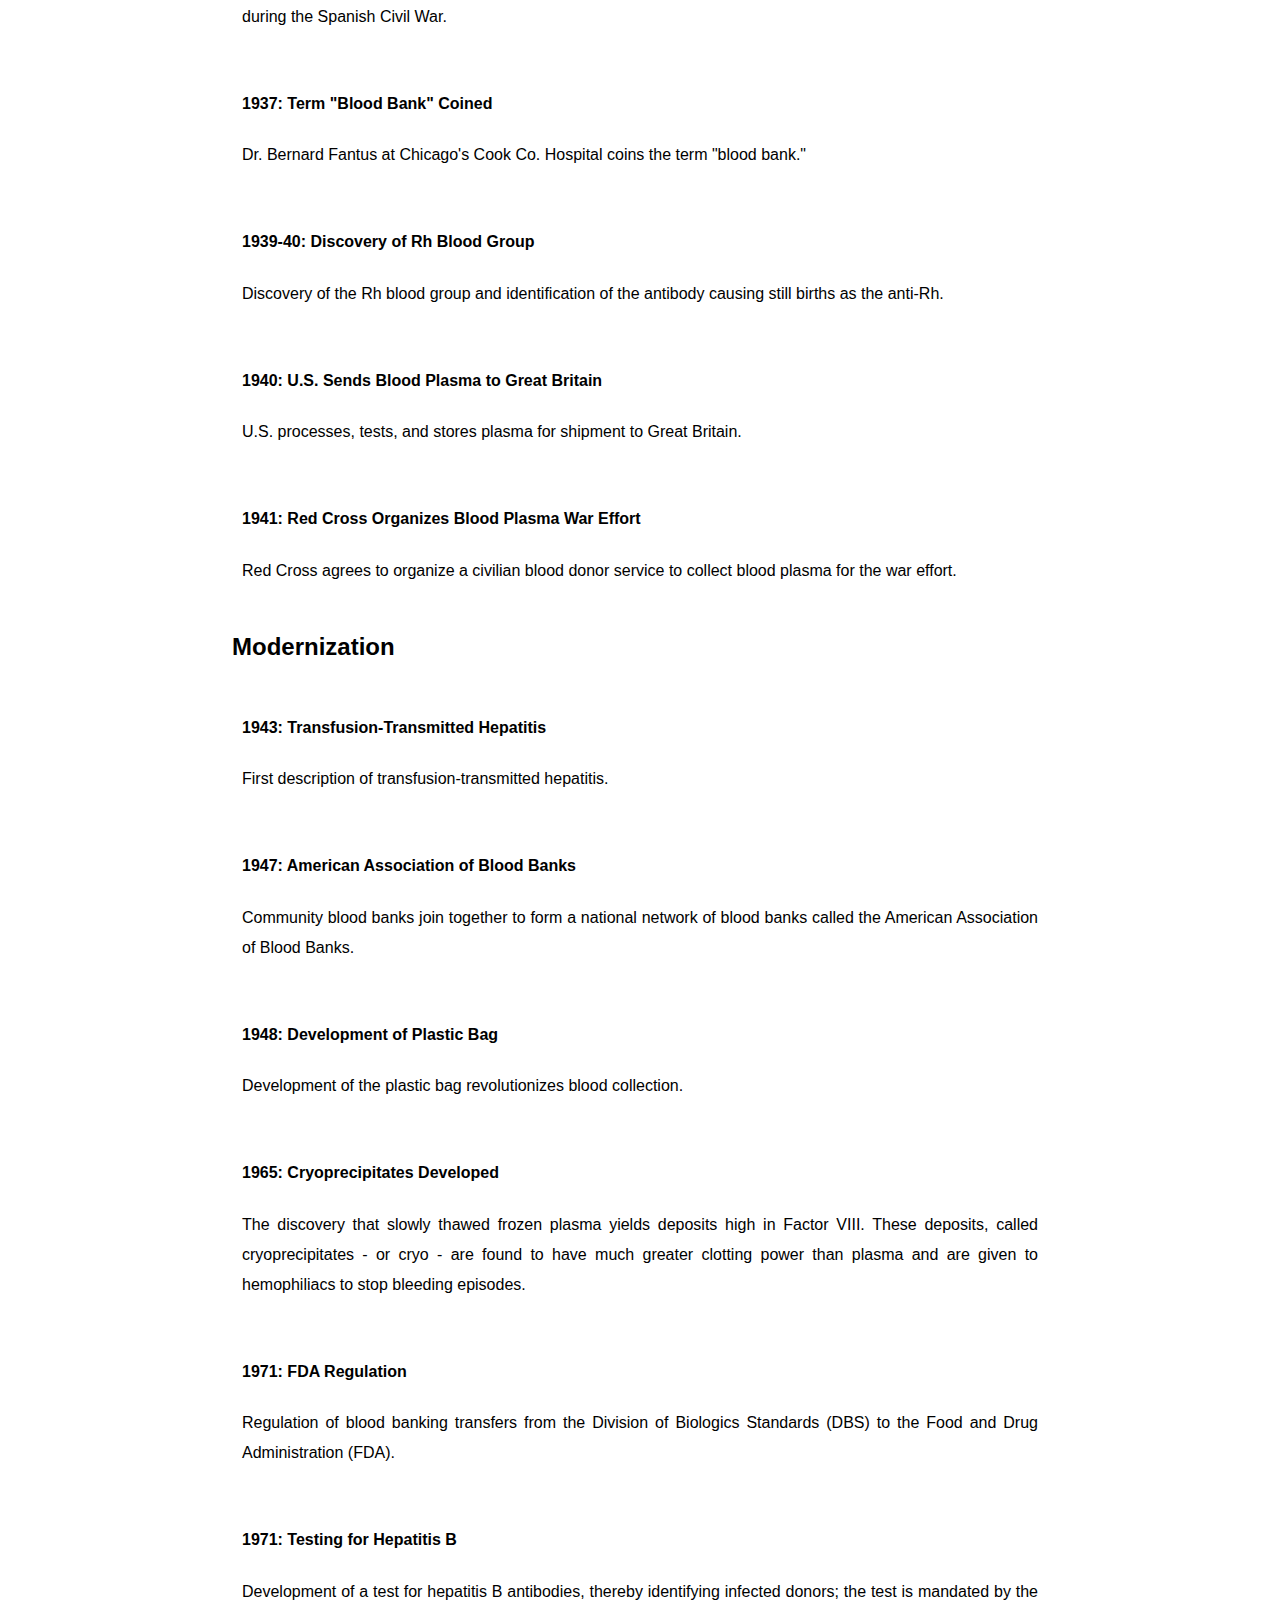
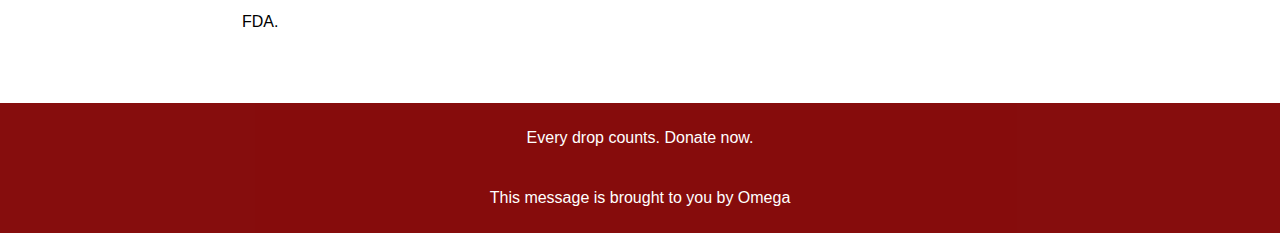
<file: history.html>
<!DOCTYPE html>
<html lang="en" dir="ltr">
  <head>
    <meta charset="utf-8">
    <title>Red of Life</title>
    <link rel="icon" href="img/heart2.ico">
    <link href="https://fonts.googleapis.com/css?family=Satisfy" rel="stylesheet">
    <link href="https://fonts.googleapis.com/css?family=Alegreya+Sans" rel="stylesheet">
    <link rel="stylesheet" href="redstyle.css">
  </head>
  <body>
    <header>
      <img src="img/heart2.png" id="logo" alt="img">
      <h1>Red of Life</h1>
    </header>
    <div class="menu">
      <nav>
        <ul>
          <li><a href="index.html">Home</a></li>
          <li>Facts
            <ul>
              <li><a href="history.html">History</a></li>
              <li><a href="research.html">Research</a></li>
              <li><a href="statistics.html">Statistics</a></li>
              <li><a href="bloodtype.html">Blood Types</a></li>
              <li><a href="guide.html">Guide to donating blood</a></li>
              <li><a href="funfacts.html">Fun Facts</a></li>
              <li><a href="diseases.html">Blood Diseases</a></li>
              <li><a href="drive.html">Blood Drives</a></li>
            </ul>
          </li>
          <li><a href="faq.html">FAQ</a></li>
          <li><a href="contact.html">Contact info</a></li>
        </ul>
      </nav>

    </div>
    <section>
      <h1>History of Blood Banking</h1>
      <div class="" name="bloodletting">
        <h2>Bloodletting</h2>
        <p>Bloodletting was based on an ancient system of medicine in which blood and
          other bodily fluid were considered to be "humors,"
          the proper balance of which maintained health.</p>
        <div class="isi">
          <h4>c. 2500 BCE: Egyptians Use Bleeding</h4>
          <p>A tomb illustration in Memphis, Egypt, depicts a patient being bled from the foot and neck.
            Though the bloodletting was often recommended by physicians it was carried out by barbers,
            eventually symbolized by the red-and-white-striped barber pole.</p>
        </div>
        <div class="isi">
          <h4>1897: Dracula by Irish Author Bram Stoker is Published</h4>
          <p>Remembered as the quintessential vampire novel, it provided the basis of modern vampire fiction…
            the taking of blood from the living to sustain the "life" of the undead.</p>
        </div>
        <div class="isi">
          <h4>Late 1800s: Bloodletting Medically Questioned</h4>
          <p>The benefits of bloodletting began to be seriously questioned in the second half of the 1800s.
            Some still considered it beneficial in some circumstances, for instance to "clear out" infected
             or weakened blood or to stop hemorrhaging.
            Some forms of bloodletting persisted into the 20th century.</p>
        </div>
      </div>

      <div class="" name="transfusion">
        <h2>Transfusions</h2>
        <div class="isi">
          <h4>1492: First Historical Transfusion Attempt</h4>
          <p>The blood of three 10-year-old boys was infused by mouth into Pope Innocent VIII as he sank into a coma.
            The Pope and the boys died.</p>
        </div>
        <div class="isi">
          <h4>1667: First Recorded Human Transfusion</h4>
          <p>The first fully documented human blood transfusion was administered in France.
            King Louis XIV's doctor transfused the blood of a sheep into a 15-year-old boy, who survived. </p>
        </div>
        <div class="isi">
          <h4>1818: First Recorded Human-to-Human Transfusion</h4>
          <p>British obstetrician and physiologist James Blundell performs the first recorded human-to-human blood transfusion.
            He injected a patient suffering from internal bleeding with 12 to 14 ounces of blood from several donors.
            The patient died after initially showing improvement.</p>
        </div>
        <div class="isi">
          <h4>1901: Three Main Blood Groups Discovered</h4>
          <p>Discovery of the three main human blood groups, A, B, and C, which is later changed to O.
            Research charts the regular pattern of reaction that occurs after mingling the serum and red cells of an initial set of six blood specimens. </p>
        </div>
        <div class="isi">
          <h4>1902: Fourth Blood Group Discovered</h4>
          <p>Fourth blood group, AB, is identified.</p>
        </div>
        <div class="isi">
          <h4>1907: First Use of Cross Matching</h4>
          <p>Cross matching checks the blood of donors and recipients for signs of incompatibility.</p>
        </div>
        <div class="isi">
          <h4>1914: First Non-Direct Transfusion</h4>
          <p>The first transfusions had to be made directly from donor to receiver before coagulation.
            Researchers discover that adding sodium citrate to blood will prevent it from clotting.
            Adding anticoagulant and refrigerating the blood made it possible to store it for days, opening the way for blood banking.</p>
        </div>
        <div class="isi">
          <h4>1917: First Blood Depot</h4>
          <p>Army doctor collects and stores type O blood, with citrate-glucose solution, in advance of the Battle of Cambrai in World War I.</p>
        </div>

      </div>

      <div class="" name="war">
        <h2>The Impact of War</h2>
        <div class="isi">
          <h4>1922: Blood Donor Service Established in London</h4>
          <p>Volunteers agree to be on 24-hour call and to travel to local hospitals to give blood as the need arises.
            All volunteers are screened for disease, tested for blood type, and their names are entered into a phone log.</p>
        </div>
        <div class="isi">
          <h4>1930: First Network of Blood Facilities</h4>
          <p>The Soviets are the first to establish a network of facilities to collect and store blood for use in transfusions at hospitals.</p>
        </div>
        <div class="isi">
          <h4>1935: First In-Hospital Blood Facilities</h4>
          <p>Mayo Clinic in Rochester, MN is the first to begin storing citrated blood and utilizing it for transfusions within a hospital setting in the U.S.</p>
        </div>
        <div class="isi">
          <h4>1936: Barcelona Blood-Transfusion Service</h4>
          <p>The Barcelona Blood-Transfusion Service collects blood, tests it, pools it by blood group,
            preserves and stores it in bottles under refrigeration,
            and by way of vehicles fitted with refrigerators,
            transports it to front line hospitals during the Spanish Civil War.</p>
        </div>
        <div class="isi">
          <h4>1937: Term "Blood Bank" Coined</h4>
          <p>Dr. Bernard Fantus at Chicago's Cook Co. Hospital coins the term "blood bank."</p>
        </div>
        <div class="isi">
          <h4>1939-40: Discovery of Rh Blood Group</h4>
          <p>Discovery of the Rh blood group and identification of the antibody causing still births as the anti-Rh.</p>
        </div>
        <div class="isi">
          <h4>1940: U.S. Sends Blood Plasma to Great Britain</h4>
          <p>U.S. processes, tests, and stores plasma for shipment to Great Britain.</p>
        </div>
        <div class="isi">
          <h4>1941: Red Cross Organizes Blood Plasma War Effort</h4>
          <p>Red Cross agrees to organize a civilian blood donor service to collect blood plasma for the war effort.</p>
        </div>
      </div>

      <div class="" name="modernization">
        <h2>Modernization</h2>
        <div class="isi">
          <h4>1943: Transfusion-Transmitted Hepatitis</h4>
          <p>First description of transfusion-transmitted hepatitis.</p>
        </div>
        <div class="isi">
          <h4>1947: American Association of Blood Banks</h4>
          <p>Community blood banks join together to form a national network of
            blood banks called the American Association of Blood Banks.</p>
        </div>
        <div class="isi">
          <h4>1948: Development of Plastic Bag</h4>
          <p>Development of the plastic bag revolutionizes blood collection.</p>
        </div>
        <div class="isi">
          <h4>1965: Cryoprecipitates Developed</h4>
          <p>The discovery that slowly thawed frozen plasma yields deposits high in Factor VIII.
            These deposits, called cryoprecipitates - or cryo - are found to have much greater clotting
            power than plasma and are given to hemophiliacs to stop bleeding episodes.</p>
        </div>
        <div class="isi">
          <h4>1971: FDA Regulation</h4>
          <p>Regulation of blood banking transfers from the Division of Biologics Standards
            (DBS) to the Food and Drug Administration (FDA).</p>
        </div>
        <div class="isi">
          <h4>1971: Testing for Hepatitis B</h4>
          <p>Development of a test for hepatitis B antibodies, thereby identifying
            infected donors; the test is mandated by the FDA.</p>
        </div>
      </div>
    </section>
    <footer>Every drop counts. Donate now. <br><br>This message is brought to you by Omega </footer>

  </body>
</html>
</file>
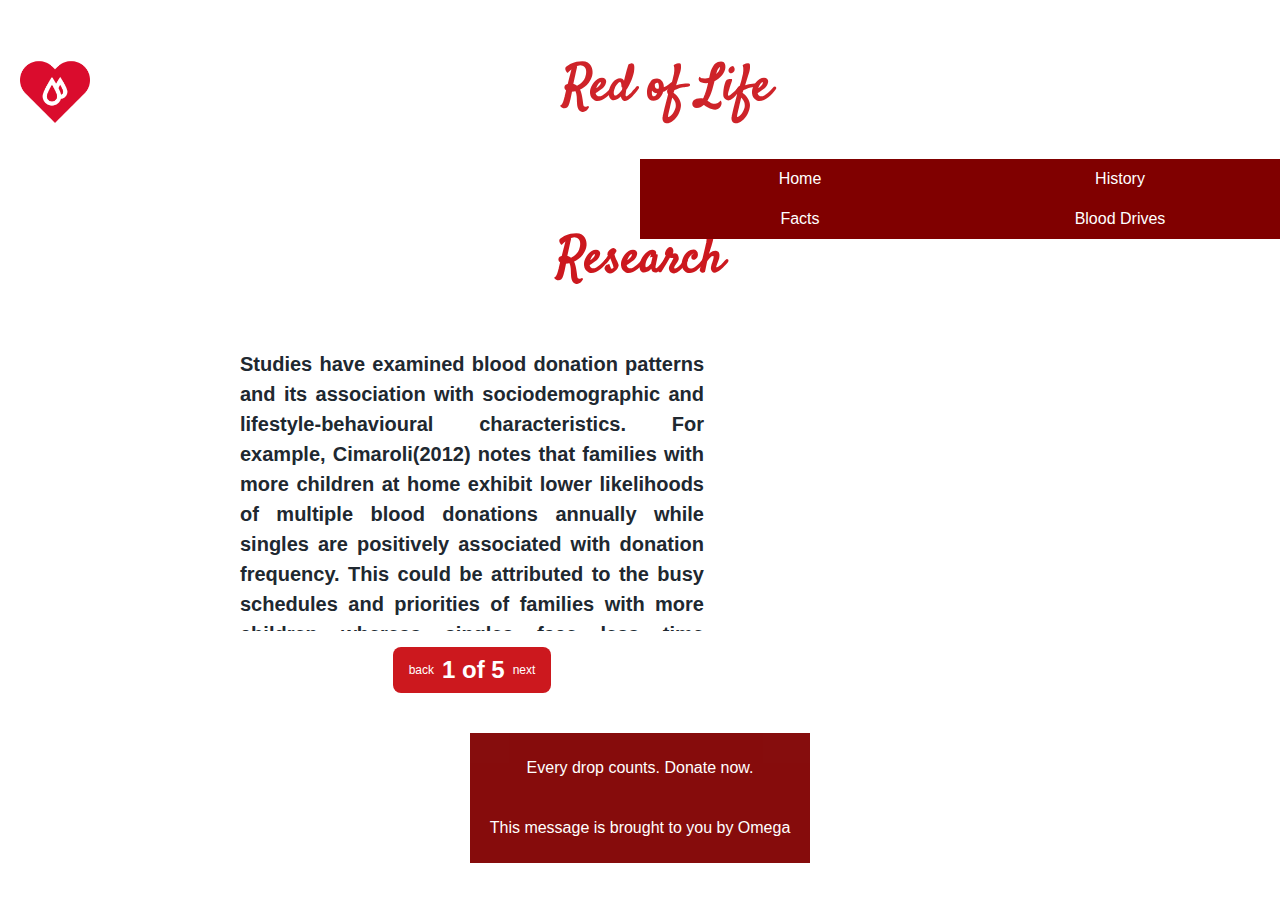
<file: pagination.html>
<!DOCTYPE html>
<html lang="en" dir="ltr">
  <head>
    <meta charset="utf-8">
    <!-- The css for the paginator are in the main css file for this project. -->
    <link href = "pagination.css" rel = "stylesheet" type = "text/css">
    <meta name = "viewport" content = "width=device-width">
    <meta name = "description" content = "Learn how to implement pagination in pure JavaScript with this interactive example!">

    <title>Red of life</title>
    <link rel="icon" href="img/heart2.ico">
    <link href="https://fonts.googleapis.com/css?family=Satisfy" rel="stylesheet">
    <link rel="stylesheet" href="redstyle.css">
    <!-- First we must link in the paginator.js script file so we can use it in
    the body of our document. -->
    <script src = "paginator.js" type = "text/javascript"></script>

  </head>

  <body>
    <header>
      <img src="img/heart2.png" id="logo" alt="img">
      <h1>Red of Life</h1>
    </header>
    <div class="menu">
      <nav>
        <ul>
          <li><a href="index.html">Home</a>
          <li><a href="history.html">History</a></li>
          <li><a href="bloodtype.html">Blood Types</a></li>
          <li><a href="guide.html">Guide to donating blood</a></li>
          <li><a href="funfacts.html">Facts</a></li>
          <li><a href="drive.html">Blood Drives</a></li>
          <li><a href="faq.html">FAQ</a></li>
          <li><a href="contact.html">Contact info</a></li>
        </ul>
      </nav>

    </div>
    <section>
    <h1>Research</h1>

    <!-- To import the paginator and its content, we use the Paginator.create method.
    Note that after this method is called, the script tag it was called from will
    be replaced with the paginator's html, meaning people looking through your page's
    source in a browser won't see the script tag below unless they disable JavaScript;
    they'll only see markup for the paginator. Pretty sweet, right? -->
    <script type = "text/javascript">Paginator.create(["article1.txt", "article2.txt", "article3.txt", "article4.txt", "article5.txt"], 0, 1);</script>
    </section>
    <footer>Every drop counts. Donate now. <br><br>This message is brought to you by Omega </footer>
  </body>

</html>
</file>
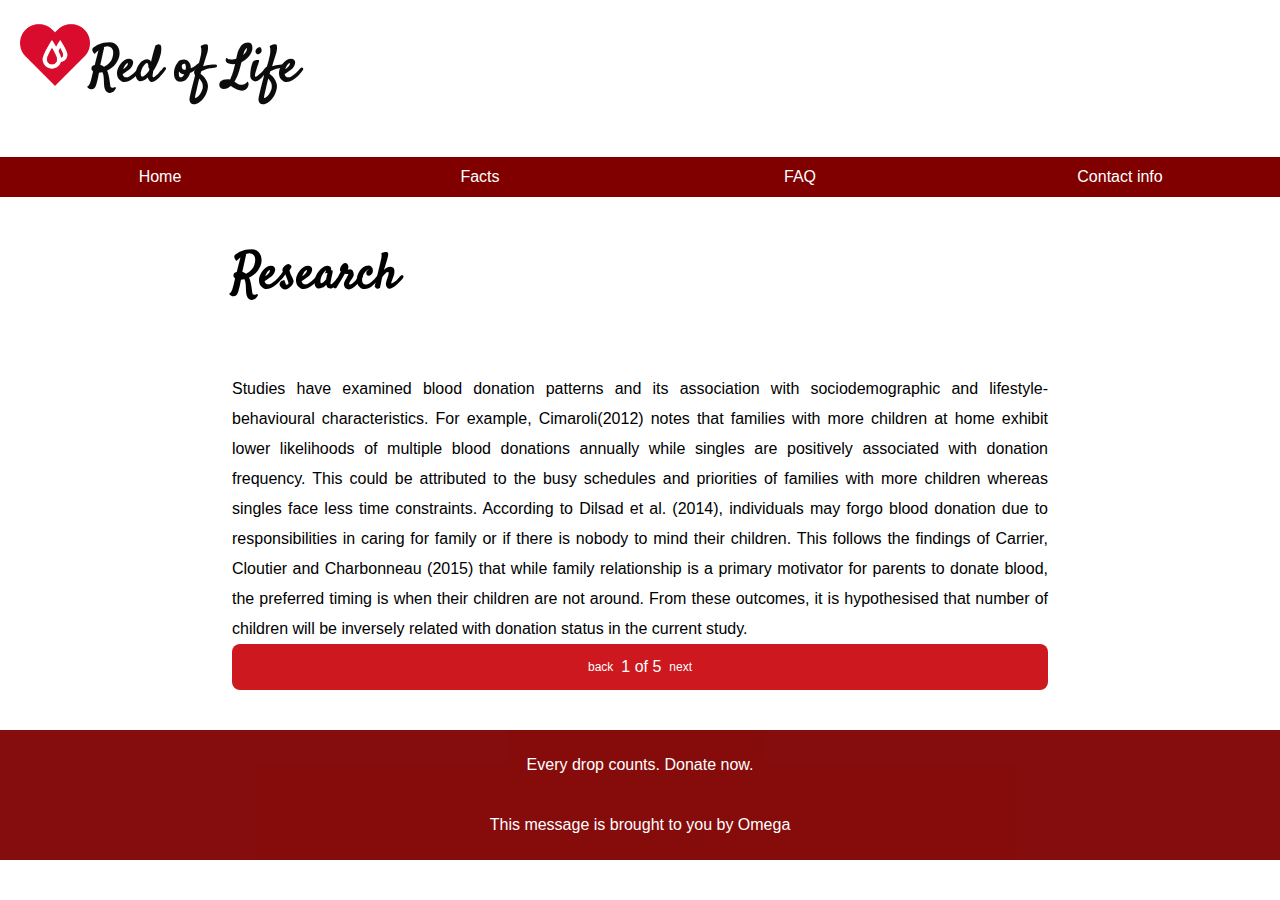
<file: research.html>
<!DOCTYPE html>
<html lang="en" dir="ltr">
  <head>
    <meta charset="utf-8">
    <title>Red of Life</title>
    <link rel="icon" href="img/heart2.ico">
    <link href="https://fonts.googleapis.com/css?family=Satisfy" rel="stylesheet">
    <link href="https://fonts.googleapis.com/css?family=Alegreya+Sans" rel="stylesheet">
    <link rel="stylesheet" href="redstyle.css">
    <script src = "paginator.js" type = "text/javascript"></script>
  </head>
  <body>
    <header>
      <img src="img/heart2.png" id="logo" alt="img">
      <h1>Red of Life</h1>
    </header>
    <div class="menu">
      <nav>
        <ul>
          <li><a href="index.html">Home</a></li>
          <li>Facts
            <ul>
              <li><a href="history.html">History</a></li>
              <li><a href="research.html">Research</a></li>
              <li><a href="statistics.html">Statistics</a></li>
              <li><a href="bloodtype.html">Blood Types</a></li>
              <li><a href="guide.html">Guide to donating blood</a></li>
              <li><a href="funfacts.html">Fun Facts</a></li>
              <li><a href="diseases.html">Blood Diseases</a></li>
              <li><a href="drive.html">Blood Drives</a></li>
            </ul>
          </li>
          <li><a href="faq.html">FAQ</a></li>
          <li><a href="contact.html">Contact info</a></li>
        </ul>
      </nav>

    </div>
    <section>
      <h1>Research</h1>
        <script type = "text/javascript">Paginator.create(["article1.txt", "article2.txt", "article3.txt", "article4.txt", "article5.txt"], 0, 1);</script>
    </section>
    <footer>Every drop counts. Donate now. <br><br>This message is brought to you by Omega </footer>

  </body>
</html>
</file>
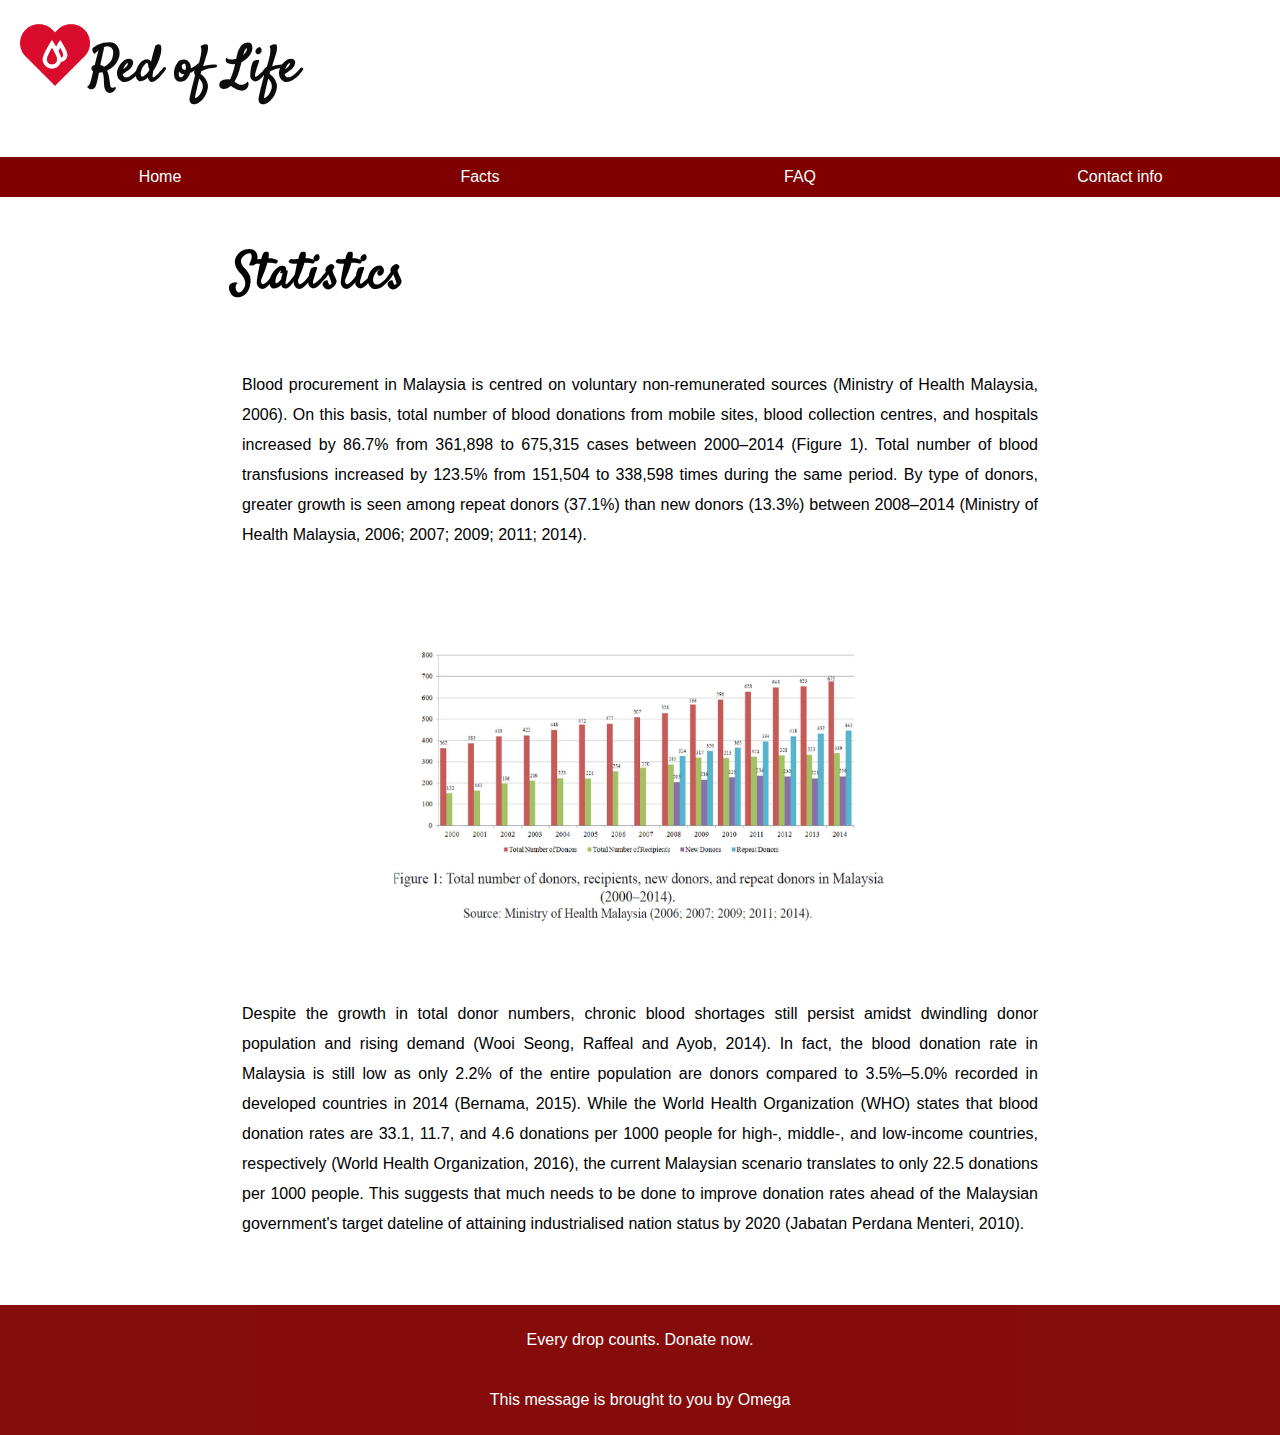
<file: statistics.html>
<!DOCTYPE html>
<html lang="en" dir="ltr">
  <head>
    <meta charset="utf-8">
    <title>Red of Life</title>
    <link rel="icon" href="img/heart2.ico">
    <link href="https://fonts.googleapis.com/css?family=Satisfy" rel="stylesheet">
    <link href="https://fonts.googleapis.com/css?family=Alegreya+Sans" rel="stylesheet">
    <link rel="stylesheet" href="redstyle.css">
  </head>
  <body>
    <header>
      <img src="img/heart2.png" id="logo" alt="img">
      <h1>Red of Life</h1>
    </header>
    <div class="menu">
      <nav>
        <ul>
          <li><a href="index.html">Home</a></li>
          <li>Facts
            <ul>
              <li><a href="history.html">History</a></li>
              <li><a href="research.html">Research</a></li>
              <li><a href="statistics.html">Statistics</a></li>
              <li><a href="bloodtype.html">Blood Types</a></li>
              <li><a href="guide.html">Guide to donating blood</a></li>
              <li><a href="funfacts.html">Fun Facts</a></li>
              <li><a href="diseases.html">Blood Diseases</a></li>
              <li><a href="drive.html">Blood Drives</a></li>
            </ul>
          </li>
          <li><a href="faq.html">FAQ</a></li>
          <li><a href="contact.html">Contact info</a></li>
        </ul>
      </nav>

    </div>
    <section>
      <h1>Statistics</h1>
      <div class="isi">
        <p>Blood procurement in Malaysia is centred on voluntary non-remunerated sources
          (Ministry of Health Malaysia, 2006). On this basis, total number of blood donations
          from mobile sites, blood collection centres, and hospitals increased by 86.7% from
          361,898 to 675,315 cases between 2000–2014 (Figure 1). Total number of blood
          transfusions increased by 123.5% from 151,504 to 338,598 times during the same
          period. By type of donors, greater growth is seen among repeat donors (37.1%)
          than new donors (13.3%) between 2008–2014 (Ministry of Health Malaysia, 2006;
          2007; 2009; 2011; 2014).</p>
      </div>

      <section>
        <img src="img/bloodstatistics.jpg" class="stats" alt="type & compatibility">
      </section>

      <div class="isi">
        <p>Despite the growth in total donor numbers, chronic blood shortages still
          persist amidst dwindling donor population and rising demand (Wooi Seong,
          Raffeal and Ayob, 2014). In fact, the blood donation rate in Malaysia is still
          low as only 2.2% of the entire population are donors compared to 3.5%–5.0%
          recorded in developed countries in 2014 (Bernama, 2015). While the World
          Health Organization (WHO) states that blood donation rates are 33.1, 11.7, and
          4.6 donations per 1000 people for high-, middle-, and low-income countries,
          respectively (World Health Organization, 2016), the current Malaysian scenario
          translates to only 22.5 donations per 1000 people. This suggests that much needs
          to be done to improve donation rates ahead of the Malaysian government's target
          dateline of attaining industrialised nation status by 2020 (Jabatan Perdana Menteri,
          2010).</p>
      </div>

    </section>
    <footer>Every drop counts. Donate now. <br><br>This message is brought to you by Omega </footer>
  </body>
</html>
</file>
<file: redstyle.css>
* {
  box-sizing: border-box;
}

html {
  font-family: 'Open Sans', sans-serif;
}

h1{
  font-family: 'Satisfy', cursive;
  font-size: 50px;
  height: 50px;
}


body {
  margin: 0 auto;
  min-width: 1000px;
  max-width: 1400px;
  font-family: 'Open Sans', sans-serif;
  text-align: justify;
  line-height: 30px;
}

section {
  margin: 0 auto;
  margin-top:30px;
  width: 70%;
  background-color: white;
  padding: 40px;
}

aside {
  float: left;
  width: 30%;
}

header{
  width: 100%;
}

header, footer {
  padding: 20px;
  background-color: white;
  opacity: 0.95;
}

nav {
  float: left;
  width: 100%;
  position: absolute;
}

nav ul {
    list-style-type: none;
    margin: 0;
    padding: 0;
    overflow: auto;

}

nav ul li {
  width: 25%;
  line-height: 40px;
    float: left;
    color: white;
    text-align: center;
    background-color: maroon;
}

nav ul li a {
    display: block;
    color: white;
    text-decoration: none;
}

nav ul li ul li {
    display: none;
    background-color: maroon;
    width: 100%;
    line-height: 40px;
    float: left;
    color: white;
    text-align: center;
}

nav ul li:hover{
    background-color: red;
    cursor: pointer;
}
nav ul li:hover ul li{
    display: block;
}

.image{
  text-align: center;
}

.isi{
  padding: 10px;
}

.hiasan{
  width: 200px;
  border-radius: 50%;
  box-shadow: 10px 15px 0px 15px rgba(235,12,12,1);
}

.left{
  float: left;
  margin-right: 70px;
  margin-bottom: 50px;
}

.right{
  float: right;
  margin-left: 70px;
  margin-bottom: 50px;
}

.stats{
  width: 100%;
}

#logo{
  width: 70px;
  float: left;
}

#header{
  width: 100%;
}

#logosmall{
  width: 50px;
  float: left;
  margin-right: 10px;
}

.myTable {
  width: 100%;
  text-align: left;
  background-color: rgba(255,99,71,0.5);
  border-collapse: collapse;
}
.myTable th {
  background-color: rgba(235,12,12,1);
  color: white;
}

.myTable td,
.myTable th {
  padding: 10px;
  border: 1px solid black;
}

.flip {
padding: 5px;
text-align: center;
cursor: pointer;
background-color: rgba(255, 99, 71, 0.5);
border: solid 1px #c3c3c3;
}

.panel {
padding: 50px;
text-align: left;
background-color: rgba(255, 99, 71, 0.5);
border: solid 1px #c3c3c3;
max-height: 100%;
display: none;
overflow: hidden;
transition: max-height 0.2s ease-out;
}

.paginator-navigator {

  align-items:center;
  background-color:#cc181e;
  border-radius:8px;
  color:#ffffff;
  display:grid;
  grid-area:navigator;
  grid-template-columns:auto auto auto;
  grid-template-rows:auto;
  justify-content:center;
  justify-items:center;
  margin:0 auto;
  padding:0 8px;
  text-align:center;

}

.paginator-button {

  cursor:pointer;
  font-size:12px;
  border-color:#ffffff;
  padding:8px;
  user-select:none;

}

footer{
  clear: both;
  color: white;
  background-color: maroon;
  text-align: center;
}
</file>
<file: pagination.css>
/* Frank Poth 01/27/2017 */

* {

  margin:0;
  padding:0;
  box-sizing:border-box;

}

html { height:100%; width:100%; }

body {

  align-content:center;
  align-items:center;
  background-color:#ffffff;
  display:grid;
  grid-template-columns:auto;
  grid-template-rows:auto auto;
  justify-items:center;
  min-height:100%;
  width:100%;

}

h1 { color:#cc181e; font-size: 3.0em; font-weight:1000; margin:16px; text-align:center; }

.paginator {

  display:grid;
  grid-row-gap:1.0em;
  grid-template-areas:"content" "navigator";
  grid-template-columns:auto;
  grid-template-rows:auto auto;
  max-height:480px;
  max-width:480px;

}

.paginator-content {

  color:#202830;
  display:grid;
  font-size:1.25em;
  font-weight:800;
  grid-area:content;
  max-height:320px;
  overflow-y:auto;
  padding:8px;
  text-align:justify;

}

.paginator-navigator {

  align-items:center;
  background-color:#cc181e;
  border-radius:8px;
  color:#ffffff;
  display:grid;
  grid-area:navigator;
  grid-template-columns:auto auto auto;
  grid-template-rows:auto;
  justify-content:center;
  justify-items:center;
  margin:0 auto;
  padding:0 8px;
  text-align:center;

}

.paginator-button {

  cursor:pointer;
  font-size:1.25em;
  border-color:#ffffff;
  padding:8px;
  user-select:none;

}

.paginator-index {

  font-size:1.5em;
  font-weight:800;
  user-select:none;

}
</file>
